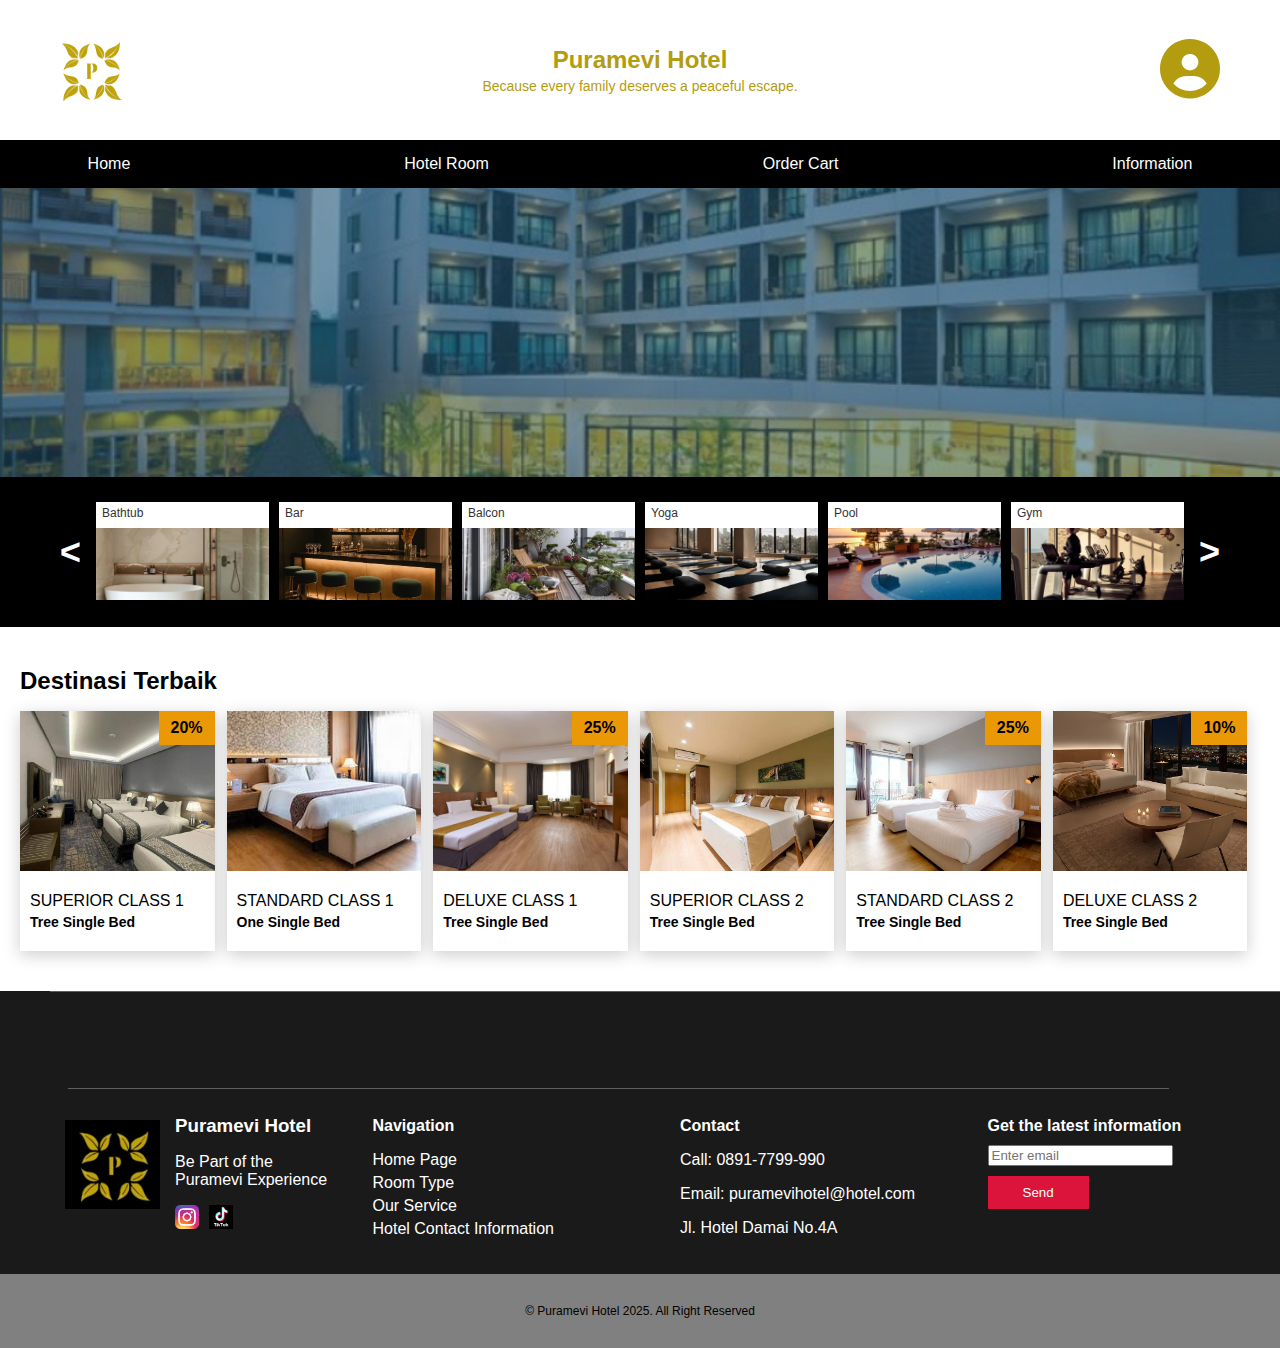
<file: index.html>
<!DOCTYPE html>
<html lang="id">
<head>
  <meta charset="UTF-8">
  <meta name="viewport" content="width=device-width, initial-scale=1">
  <title>Contoh Header</title>
  <link rel="stylesheet" href="style.css">
  <link rel="stylesheet" href="https://cdnjs.cloudflare.com/ajax/libs/font-awesome/6.5.0/css/all.min.css">
  <style>
    /* === Footer Umum === */
    footer {
            background-color: #1a1a1a;
            color: white;
           
        }

        .footer-content {
          display: flex;
          flex-wrap: wrap;
          position: relative;
          margin-left: 50px;
          padding-top: 90px; /* Ruang di atas konten */
          margin-top: 20px; /* Ruang dari elemen sebelumnya */
      }

/* Garis horizontal penuh di atas footer content */
.footer-content::before {
    content: "";
    position: absolute;
    top: 0;
    left: 0;
    right: 0;
    height: 1px;
    background: linear-gradient(90deg, transparent, white, transparent);
    background: rgba(255, 255, 255, 0.3); /* Alternatif lebih sederhana */
}

.footer-content > div {
    flex: 1;
    min-width: 200px;
    padding: 15px;
    position: relative;
}

/* Garis horizontal penuh di bawah footer content */
.footer-content::after {
    content: "";
    position: absolute;
    bottom: 180px; /* Sesuaikan dengan margin yang diinginkan */
    left: 1.5%;
    right: 9%;
    height: 1px;
    background: rgba(255, 255, 255, 0.3);
}


        .footer-content h3, .footer-content h4 {
            margin-bottom: 10px;
        }

        .footer-content ul {
            list-style: none;
            padding-left: 0;
        }

        .footer-content ul li {
            margin-bottom: 5px;
        }

        .brand-logo-container {
        display: flex;
        align-items: center;
        gap: 15px;
        }

          .hotel-logo {
              width: 95px; /* Adjust as needed */
              height: auto;
          }

          .socials {
              display: flex;
              gap: 10px;
              margin-top: 10px;
          }

          .socials img {
              width: 24px; /* Standard icon size */
              height: 24px;
              transition: transform 0.3s ease;
          }

          .socials img:hover {
              transform: scale(1.1); /* Small hover effect */
          }

        .newsletter button {
            background-color: crimson;
            color: white;
            border: none;
            margin-top: 10px;
            padding: 9px 35px;
            cursor: pointer;
        }

        .copyright {
            background: grey;
            text-align: center;
            margin-top: 5px;
            padding: 30px;
            font-size: 12px;
            color: #000000;
        }

        /* Arrow Styles */
        .arrow-container {
            position: absolute;
            width: 40px;
            height: 58px;
            right: 20px;
            top: 5px;
        }
        
        .circle {
            box-sizing: border-box;
            position: absolute;
            width: 35px;
            height: 35px;
            left: 0;
            top: 14px;
            background: #FFFFFF;
            border: 1px solid #9C9C9C;
            border-radius: 50%;
        }
        
        .i-text {
            position: absolute;
            width: 43px;
            height: 32px;
            right: 0px;
            top: 18px;
            font-family: 'Poppins';
            font-style: normal;
            font-weight: 600;
            font-size: 20px;
            line-height: 36px;
            text-align: center;
            text-transform: capitalize;
            color: #1E1E1E;
        }
        
        .dot {
            position: absolute;
            width: 43px;
            height: 32px;
            right: 0px;
            top: 0;
            font-family: 'Poppins';
            font-style: normal;
            font-weight: 600;
            font-size: 20px;
            line-height: 36px;
            text-align: center;
            text-transform: capitalize;
            color: #1E1E1E;
        }
  </style>
</head>
<body>

<!-- Header Section -->
<header class="site-header">
  <div class="logo">
    <img src="logo.png" alt="Logo" />
  </div>
  <div class="site-text">
    <h1>Puramevi Hotel</h1>
    <p>Because every family deserves a peaceful escape.</p>
  </div>
  <div class="login">
    <a href="login.html" class="login-icon" title="Login">
      <i class="fas fa-user-circle"></i>
    </a>
  </div>
</header>


<nav class="navbar">
  <ul class="nav-menu">
    <li><a href="index.html">Home</a></li>
    <li><a href="KamarHotel.html">Hotel Room</a></li>
    <li><a href="Keranjang.html">Order Cart</a></li>
    <li><a href="Information.html">Information</a></li>
  </ul>
</nav>

<section class="latar-awal">
  <img src="main-1.png" alt="Latar Gambar" />
  <div class="overlay"></div>
</section>

<section class="hero-section">
  <button class="nav-arrow left-arrow" aria-label="Scroll Left">&gt;</button>
  <div class="hero-slider" id="slider">
    <div class="slides-small">
      <div class="hero-slide">
        <img src="bathub.jpg" alt="Slide 1" />
        <div class="img-label">Bathtub</div>
      </div>
      <div class="hero-slide">
        <img src="bar.jpg" alt="Slide 2" />
        <div class="img-label">Bar</div>
      </div>
      <div class="hero-slide">
        <img src="balcon.jpg" alt="Slide 3" />
        <div class="img-label">Balcon</div>
      </div>
      <div class="hero-slide">
        <img src="yoga.jpeg" alt="Slide 4" />
        <div class="img-label">Yoga</div>
      </div>
      <div class="hero-slide">
        <img src="pool.jpg" alt="Slide 5" />
        <div class="img-label">Pool</div>
      </div>
      <div class="hero-slide">
        <img src="gym.jpg" alt="Slide 6" />
        <div class="img-label">Gym</div>
      </div>
    </div>
  </div>
  <button class="nav-arrow right-arrow" aria-label="Scroll Right">&gt;</button>
</section>

<script>
  const leftArrow = document.querySelector('.left-arrow');
  const rightArrow = document.querySelector('.right-arrow');
  const slidesSmall = document.querySelector('.slides-small');

  let index = 0;

  rightArrow.addEventListener('click', () => {
    slidesSmall.scrollBy({ left: 300, behavior: 'smooth' });
  });

  leftArrow.addEventListener('click', () => {
    slidesSmall.scrollBy({ left: -300, behavior: 'smooth' });
  });
</script>

<section class="diskon-hero">
  <h2>Destinasi Terbaik</h2>
  <div class="destination-grid">

    <div class="card">
      <div class="image-wrapper">
        <img src="Superior-1.jpg" alt="Destination 1">
        <div class="label-top">20%</div>
      </div>
      <div class="label-bottom">
        <div class="title">SUPERIOR CLASS 1</div>
        <div class="description">Tree Single Bed</div>
      </div>
    </div>

    <div class="card">
      <div class="image-wrapper">
        <img src="Standard-1.jpg" alt="Destination 2">
      </div>
      <div class="label-bottom">
        <div class="title">STANDARD CLASS 1</div>
        <div class="description">One Single Bed</div>
      </div>
    </div>

    <div class="card">
      <div class="image-wrapper">
        <img src="Deluxe-1.jpeg" alt="Destination 3">
        <div class="label-top">25%</div>
      </div>
      <div class="label-bottom">
        <div class="title">DELUXE CLASS 1</div>
        <div class="description">Tree Single Bed</div>
      </div>
    </div>

    <div class="card">
      <div class="image-wrapper">
        <img src="Superior-2.jpg" alt="Destination 4">
      </div>
      <div class="label-bottom">
        <div class="title">SUPERIOR CLASS 2</div>
        <div class="description">Tree Single Bed</div>
      </div>
    </div>

    <div class="card">
      <div class="image-wrapper">
        <img src="Standard-2.jpg" alt="Destination 5">
        <div class="label-top">25%</div>
      </div>
      <div class="label-bottom">
        <div class="title">STANDARD CLASS 2</div>
        <div class="description">Tree Single Bed</div>
      </div>
    </div>

    <div class="card">
      <div class="image-wrapper">
        <img src="Deluxe-2.jpg" alt="Destination 6">
        <div class="label-top">10%</div>
      </div>
      <div class="label-bottom">
        <div class="title">DELUXE CLASS 2</div>
        <div class="description">Tree Single Bed</div>
      </div>
    </div>

  </div>
</section>

<footer>
        <div class="footer-content">
            <div class="brand">
              <div class="brand-logo-container">
                  <img src="logo3.jpg" alt="Puramevi Hotel Logo" class="hotel-logo">
                  <div>
                      <h3>Puramevi Hotel</h3>
                      <p>Be Part of the Puramevi Experience</p>
                      <div class="socials">
                          <a href="#"><img src="Instagram.png" alt="Instagram"></a>
                          <a href="#"><img src="Tiktok.jpg" alt="Tiktok"></a>
                      </div>
                  </div>
              </div>
          </div>

            <div class="navigation">
                <h4>Navigation</h4>
                <ul>
                    <li>Home Page</li>
                    <li>Room Type</li>
                    <li>Our Service</li>
                    <li>Hotel Contact Information</li>
                </ul>
            </div>

            <div class="contact">
                <h4>Contact</h4>
                <p>Call: 0891-7799-990</p>
                <p>Email: puramevihotel@hotel.com</p>
                <p>Jl. Hotel Damai No.4A</p>
            </div>

            <div class="newsletter">
                <h4>Get the latest information</h4>
                <input type="email" placeholder="Enter email">
                <br>
                <button>Send</button>
            </div>
        </div>
        <div class="copyright">
            &copy; Puramevi Hotel 2025. All Right Reserved
        </div>
    </footer>

</body>
</html>
</file>
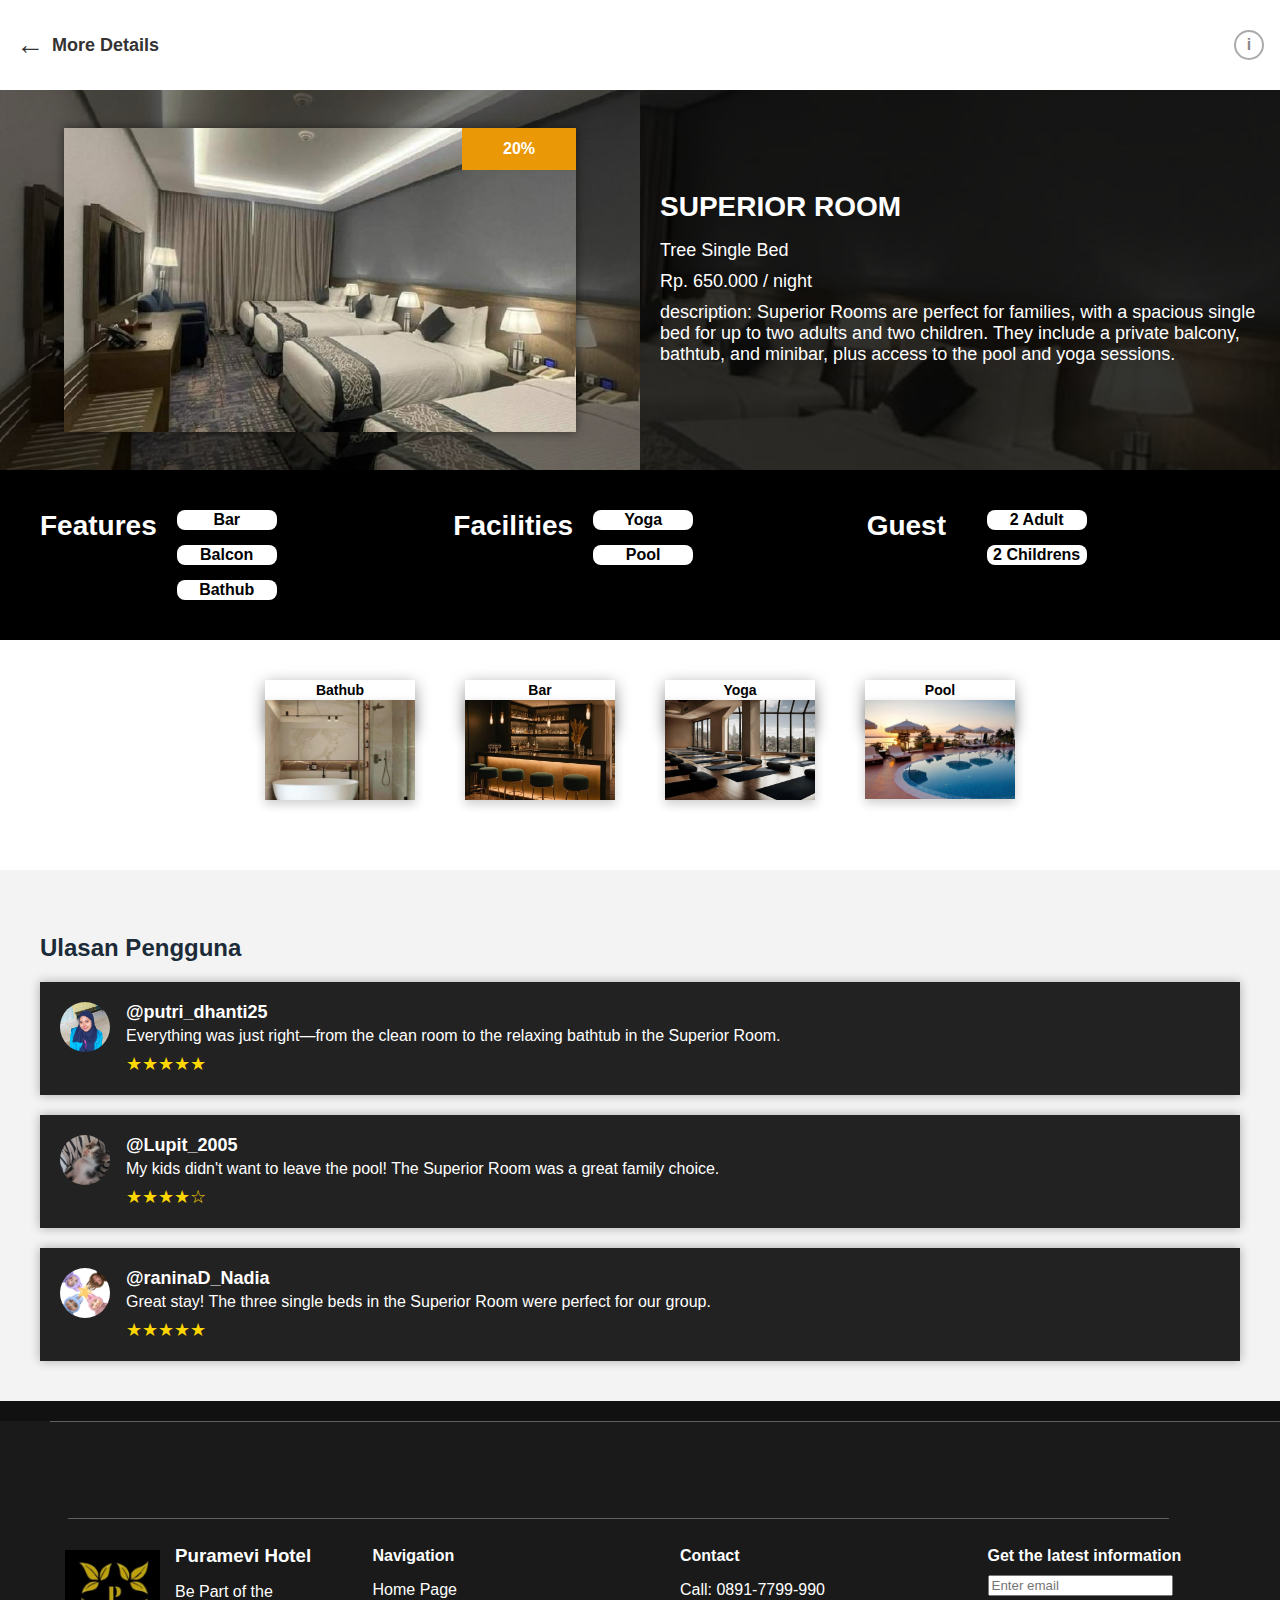
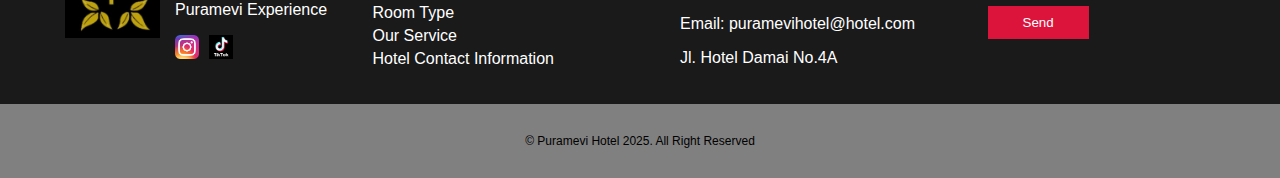
<file: detailkamar.html>
<!DOCTYPE html>
<html lang="id">
<head>
  <meta charset="UTF-8" />
  <meta name="viewport" content="width=device-width, initial-scale=1" />
  <title>Detail Kamar</title>
  <style>
    body { margin: 0; font-family: Arial, sans-serif; background-color: #111; color: white; }
    /* =========== sub header ============ */
    /* Sub-header full width, tinggi 90px, tanpa jarak atas */
    .sub-header {
      height: 90px;
      margin: 0;
      padding: 0 16px;
      box-sizing: border-box;
      background-color: white;
      display: flex;
      align-items: center;
      justify-content: space-between;
      box-shadow: 0 2px 4px rgba(0,0,0,0.1);
      position: relative;
      top: 0;
      left: 0;
      width: 100%;
    }

    .left-group {
      display: flex;
      align-items: center;
    }

    /* Tombol panah kembali */
    .back-button {
      font-size: 28px;       
      font-weight: 900;      
      color: #333;
      text-decoration: none;
      cursor: pointer;
      margin-right: 8px;
      line-height: 1;
      user-select: none;
      background: none;
      border: none;
    }

    /* Judul halaman */
    .page-title {
      font-size: 18px;
      font-weight: bold;
      color: #333;
    }

    /* Tombol info (lingkaran dengan huruf i) */
    .info-button {
      display: flex;
      align-items: center;
      justify-content: center;
      width: 26px;
      height: 26px;
      background-color: #fff;
      border: 2px solid #aaa;
      color: #888;
      font-weight: bold;
      border-radius: 50%;
      text-decoration: none;
      font-size: 16px;
      transition: background-color 0.2s, color 0.2s;
    }

    .info-button:hover {
      background-color: #f9f9f9;
      color: #666;
      border-color: #888;
    }
    /* Latar */
    .latar { width: 100%; height: 380px; position: relative; display: flex; overflow: hidden; }
    .bg-utama { position: absolute; top: 0; left: 0; width: 100%; height: 100%; object-fit: cover; z-index: 0; }
    .kiri, .kanan { width: 50%; position: relative; z-index: 2; box-sizing: border-box; }
    .overlay-kiri { position: absolute; top: 0; left: 0; width: 100%; height: 100%; background-color: rgba(0, 0, 0, 0.5); z-index: 1; }
    .kiri { background-size: cover; background-position: center; display: flex; justify-content: center; align-items: center; }
    .img-wrapper { position: relative; width: 80%; height: 80%; z-index: 2; }
    .gambar-kecil { width: 100%; height: 100%; object-fit: cover; box-shadow: 0 0 10px rgba(0,0,0,0.5); }
    .label-persen { position: absolute; top: 0; right: 0; background-color: #EA9806; color: white; font-weight: bold; padding: 6px 12px; font-size: 16px; width: 90px; height: 30px; display: flex; justify-content: center; align-items: center; user-select: none; }
    .kanan { background-color: rgba(0, 0, 0, 0.8); color: white; display: flex; flex-direction: column; justify-content: center; padding: 20px; }
    .kanan h2 { margin: 0 0 12px 0; font-size: 28px; }
    .kanan p { margin: 5px 0; font-size: 18px; }
    section.fasilitas { height: auto; display: flex; padding: 40px; box-sizing: border-box; gap: 40px; background-color: black; color: white; }
    .fasilitas .content-box { flex: 1; display: flex; flex-direction: column; gap: 20px; }
    .fasilitas .row { display: flex; gap: 20px; }
    .fasilitas .main-text { min-width: 100px; font-size: 28px; font-weight: bold; white-space: nowrap; }
    .fasilitas .small-columns { display: flex; flex-direction: column; gap: 15px; }
    .fasilitas .small-box { width: 100px; height: 20px; background-color: white; border-radius: 8px; color: black; display: flex; justify-content: center; align-items: center; font-size: 16px; font-weight: 600; box-shadow: 0 0 5px rgba(0,0,0,0.2); }
    section.gambar-fasilitas { display: flex; flex-wrap: wrap; height: 150px; gap: 50px; padding: 40px; background-color: white; justify-content: center; box-shadow: 0 4px 16px rgba(0, 0, 0, 0.4); }
    .gambar-fasilitas .gambar-item { width: 150px; height: 50px; display: flex; flex-direction: column; align-items: center; box-shadow: 0 4px 16px rgba(0, 0, 0, 0.4); }
    .gambar-fasilitas .label { width: 150px; height: 20px; background-color: white; color: black; text-align: center; font-size: 14px; font-weight: bold; line-height: 20px; }
    .gambar-fasilitas img { width: 150px; height: 100px; object-fit: cover; box-shadow: 0 4px 10px rgba(0,0,0,0.2); }

    section.ulasan {
      position: relative;
      background-color: white;
      padding: 40px;
      color: #1C2B38;
      overflow: hidden;
    }

    section.ulasan::before {
      content: "";
      position: absolute;
      inset: 0;
      background-color: rgba(161, 161, 161, 0.13);
      z-index: 0;
    }

    section.ulasan > * {
      position: relative;
      z-index: 1;
    }

    .ulasan h3 {
      font-size: 24px;
      margin-bottom: 20px;
    }
    .review-box {
      display: flex;
      flex-direction: column;
      gap: 20px;
    }
    .review {
      display: flex;
      gap: 16px;
      background-color: #222;
      padding: 20px;
      box-shadow: 0 0 10px rgba(0,0,0,0.3);
    }
    .review img {
      width: 50px;
      height: 50px;
      border-radius: 50%;
      object-fit: cover;
    }
    .review-content {
      flex: 1;
    }
    .review-name {
      font-weight: bold;
      font-size: 18px;
      color: white;
    }
    .review-comment {
      margin-top: 4px;
      font-size: 16px;
      color: white;
    }
    .review-stars {
      color: gold;
      font-size: 18px;
      margin-top: 8px;
    }

    @media (max-width: 768px) {
      .latar { flex-direction: column; height: auto; }
      .kiri, .kanan { width: 100%; }
      section.fasilitas { flex-direction: column; padding: 20px; }
      .fasilitas .row { flex-direction: column; }
      .fasilitas .small-columns { flex-direction: row; flex-wrap: wrap; gap: 10px; }
      .fasilitas .small-box { width: calc(33.33% - 10px); }
      .gambar-fasilitas .gambar-item { width: calc(50% - 10px); }
    }
    @media (max-width: 480px) {
      .gambar-fasilitas .gambar-item { width: 100%; }
    }

    /* ========== footer ========== */
    footer {
            background-color: #1a1a1a;
            color: white;
           
        }

        .footer-content {
          display: flex;
          flex-wrap: wrap;
          position: relative;
          margin-left: 50px;
          padding-top: 90px; /* Ruang di atas konten */
          margin-top: 20px; /* Ruang dari elemen sebelumnya */
      }

/* Garis horizontal penuh di atas footer content */
.footer-content::before {
    content: "";
    position: absolute;
    top: 0;
    left: 0;
    right: 0;
    height: 1px;
    background: linear-gradient(90deg, transparent, white, transparent);
    background: rgba(255, 255, 255, 0.3); /* Alternatif lebih sederhana */
}

.footer-content > div {
    flex: 1;
    min-width: 200px;
    padding: 15px;
    position: relative;
}

/* Garis horizontal penuh di bawah footer content */
.footer-content::after {
    content: "";
    position: absolute;
    bottom: 180px; /* Sesuaikan dengan margin yang diinginkan */
    left: 1.5%;
    right: 9%;
    height: 1px;
    background: rgba(255, 255, 255, 0.3);
}


        .footer-content h3, .footer-content h4 {
            margin-bottom: 10px;
        }

        .footer-content ul {
            list-style: none;
            padding-left: 0;
        }

        .footer-content ul li {
            margin-bottom: 5px;
        }

        .brand-logo-container {
        display: flex;
        align-items: center;
        gap: 15px;
        }

          .hotel-logo {
              width: 95px; /* Adjust as needed */
              height: auto;
          }

          .socials {
              display: flex;
              gap: 10px;
              margin-top: 10px;
          }

          .socials img {
              width: 24px; /* Standard icon size */
              height: 24px;
              transition: transform 0.3s ease;
          }

          .socials img:hover {
              transform: scale(1.1); /* Small hover effect */
          }

        .newsletter button {
            background-color: crimson;
            color: white;
            border: none;
            margin-top: 10px;
            padding: 9px 35px;
            cursor: pointer;
        }

        .copyright {
            background: grey;
            text-align: center;
            margin-top: 5px;
            padding: 30px;
            font-size: 12px;
            color: #000000;
        }

        /* Arrow Styles */
        .arrow-container {
            position: absolute;
            width: 40px;
            height: 58px;
            right: 20px;
            top: 5px;
        }
        
        .circle {
            box-sizing: border-box;
            position: absolute;
            width: 35px;
            height: 35px;
            left: 0;
            top: 14px;
            background: #FFFFFF;
            border: 1px solid #9C9C9C;
            border-radius: 50%;
        }
        
        .i-text {
            position: absolute;
            width: 43px;
            height: 32px;
            right: 0px;
            top: 18px;
            font-family: 'Poppins';
            font-style: normal;
            font-weight: 600;
            font-size: 20px;
            line-height: 36px;
            text-align: center;
            text-transform: capitalize;
            color: #1E1E1E;
        }
        
        .dot {
            position: absolute;
            width: 43px;
            height: 32px;
            right: 0px;
            top: 0;
            font-family: 'Poppins';
            font-style: normal;
            font-weight: 600;
            font-size: 20px;
            line-height: 36px;
            text-align: center;
            text-transform: capitalize;
            color: #1E1E1E;
        }
  </style>
</head>
<body>

  <section class="sub-header">
    <div class="left-group">
      <a href="index.html" class="back-button" aria-label="Kembali">&#8592;</a>
      <span class="page-title">More Details</span>
    </div>
    <a href="information.html" class="info-button" title="Information" aria-label="Informasi">i</a>
  </section>

  <section class="latar">
    <img id="bg-utama" class="bg-utama" />
    <div class="kiri" style="background-image: url('');" id="kiri-bg">
      <div class="overlay-kiri"></div>
      <div class="img-wrapper">
        <img id="foto-kamar" class="gambar-kecil">
        <div class="label-persen" id="label-persen">25%</div>
      </div>
    </div>
    <div class="kanan">
      <h2 id="judul-kamar">Judul Kamar</h2>
      <p id="tipe-kasur">Tipe Kasur</p>
      <p id="harga">Harga</p>
      <p id="deskripsi">Deskripsi kamar...</p>
    </div>
  </section>

  <section class="fasilitas" id="fasilitas-section"></section>

  <section class="gambar-fasilitas" id="gambar-fasilitas"></section>

  <section class="ulasan" id="ulasan">
    <h3>Ulasan Pengguna</h3>
    <div class="review-box" id="review-box"></div>
  </section>

  <script>
    const dataKamar = {
      superior: {
        judul: "SUPERIOR ROOM",
        kasur: "Tree Single Bed",
        harga: "Rp. 650.000 / night",
        deskripsi: "description: Superior Rooms are perfect for families, with a spacious single bed for up to two adults and two children. They include a private balcony, bathtub, and minibar, plus access to the pool and yoga sessions. ",
        diskon: "20%",
        gambar: "Superior-1.jpg",
        fasilitas: {
          Features: ["Bar", "Balcon", "Bathub"],
          Facilities: ["Yoga", "Pool"],
          Guest: ["2 Adult", "2 Childrens"]
        },
        gambarFasilitas: [
          { label: "Bathub", src: "bathub.jpg" },
          { label: "Bar", src: "bar.jpg" },
          { label: "Yoga", src: "yoga.jpeg" },
          { label: "Pool", src: "pool.jpg" }
        ]
      },
      standard: {
        judul: "STANDARD ROOM",
        kasur: "One single Bed",
        harga: "Rp. 550.000 / night",
        deskripsi: "description: Standard Rooms are ideal for small families, with a single bed for two adults and one child. Each room features a private balcony, bathtub, and access to the pool and yoga classes.",
        diskon: "15%",
        gambar: "Standard-1.jpg",
        fasilitas: {
          Features: ["Balcon", "Bathub"],
          Facilities: ["Yoga ", "Pool"],
          Guest: ["2 Adult", "1 Childrens"]
        },
        gambarFasilitas: [
          { label: "Bathub", src: "bathub.jpg" },
          { label: "Bar", src: "bar.jpg" },
          { label: "Yoga", src: "yoga.jpeg" },
          { label: "Pool", src: "pool.jpg" }
        ]
      },
      deluxe: {
        judul: "DELUXE ROOM",
        kasur: "Tree Single Bed",
        harga: "Rp. 1.500.000 / night → Rp. 563.000 / night",
        deskripsi: "description: Deluxe Rooms feature three single beds, perfect for three adults and two children. They include a minibar, private balcony, bathtub, and access to the pool, gym, and yoga sessions.",
        diskon: "30%",
        gambar: "Deluxe-1.jpeg",
        fasilitas: {
          Features: ["Bar", "Balcon", "Bathub"],
          Facilities: ["Yoga", "Pool", "GYM"],
          Guest: ["3 Adult", "2 Childrens"]
        },
        gambarFasilitas: [
          { label: "Bar", src: "bar.jpg" },
          { label: "Balcon", src: "balcon.jpg" },
          { label: "Bathub", src: "bathub.jpg" },
          { label: "Yoga", src: "yoga.jpeg" },
          { label: "Pool", src: "pool.jpg" },
          { label: "GYM", src: "gym.jpg" }
        ]
      },
      superior2: {
        judul: "SUPERIOR ROOM",
        kasur: "Tree Single Bed",
        harga: "Rp. 650.000 / night → Rp. 520.000 / night",
        deskripsi: "description: Superior Rooms with three single beds suit two adults and two children, featuring a minibar, private balcony, and bathtub for a relaxing stay. Guests also enjoy access to the pool and yoga classes.",
        diskon: "20%",
        gambar: "Superior-2.jpg",
        fasilitas: {
          Features: ["Bar", "Balcon", "Bathub"],
          Facilities: ["Yoga", "Pool"],
          Guest: ["2 Adult", "2 Childrens"]
        },
        gambarFasilitas: [
          { label: "Bar", src: "bar.jpg" },
          { label: "Balcon", src: "balcon.jpg" },
          { label: "Bathub", src: "bathub.jpg" },
          { label: "Yoga", src: "yoga.jpeg" },
          { label: "Pool", src: "pool.jpg" }
        ]
      },
      standard2: {
        judul: "STANDARD ROOM",
        kasur: "Tree single Bed",
        harga: "Rp. 550.000 / night → Rp. 495.000 / night",
        deskripsi: "description: Standard Rooms with three single beds suit two adults and one child, featuring a private balcony and bathtub for added comfort. Guests also have access to the pool and yoga classes.",
        diskon: "15%",
        gambar: "Standard-2.jpg",
        fasilitas: {
          Features: ["Balcon", "Bathub"],
          Facilities: ["Yoga ", "Pool"],
          Guest: ["2 Adult", "1 Childrens"]
        },
        gambarFasilitas: [
          { label: "Balcon", src: "balcon.jpg" },
          { label: "Bathub", src: "bathub.jpg" },
          { label: "Yoga", src: "yoga.jpeg" },
          { label: "Pool", src: "pool.jpg" }
        ]
      },
      deluxe2: {
        judul: "DELUXE ROOM",
        kasur: "Tree Single Bed",
        harga: "Rp. 750.000 / night → Rp. 563.000 / night",
        deskripsi: "description: Deluxe Rooms with three single beds host three adults and two children, with a minibar, balcony, and bathtub for comfort. Guests also enjoy pool, gym, and yoga access.",
        diskon: "30%",
        gambar: "Deluxe-2.jpg",
        fasilitas: {
          Features: ["Bar", "Balcon", "Bathub"],
          Facilities: ["Yoga", "Pool", "GYM"],
          Guest: ["3 Adult", "2 Childrens"]
        },
        gambarFasilitas: [
          { label: "Bar", src: "bar.jpg" },
          { label: "Balcon", src: "balcon.jpg" },
          { label: "Bathub", src: "bathub.jpg" },
          { label: "Yoga", src: "yoga.jpeg" },
          { label: "Pool", src: "pool.jpg" },
          { label: "GYM", src: "gym.jpg" }
        ]
      }
    };

    const params = new URLSearchParams(window.location.search);
    const kamarKey = params.get("kamar") || "superior";
    const kamar = dataKamar[kamarKey.toLowerCase()] || dataKamar.superior;

    document.getElementById("judul-kamar").textContent = kamar.judul;
    document.getElementById("tipe-kasur").textContent = kamar.kasur;
    document.getElementById("harga").textContent = kamar.harga;
    document.getElementById("deskripsi").textContent = kamar.deskripsi;
    document.getElementById("label-persen").textContent = kamar.diskon;
    document.getElementById("foto-kamar").src = kamar.gambar;
    document.getElementById("foto-kamar").alt = kamar.judul;
    document.getElementById("bg-utama").src = kamar.gambar;
    document.getElementById("kiri-bg").style.backgroundImage = `url('${kamar.gambar}')`;

    const fasilitasSection = document.getElementById("fasilitas-section");
    fasilitasSection.innerHTML = "";
    for (let kategori in kamar.fasilitas) {
      const items = kamar.fasilitas[kategori].map(item => `<div class="small-box">${item}</div>`).join("");
      fasilitasSection.innerHTML += `
        <div class="content-box">
          <div class="row">
            <div class="main-text">${kategori}</div>
            <div class="small-columns">${items}</div>
          </div>
        </div>`;
    }

    const gambarFasilitas = document.getElementById("gambar-fasilitas");
    gambarFasilitas.innerHTML = kamar.gambarFasilitas.map(g => `
      <div class="gambar-item">
        <div class="label">${g.label}</div>
        <img src="${g.src}" alt="${g.label}">
      </div>`).join("");

    const ulasan = (function() {
  const data = {
    superior: [
      {
        avatar: "putri.png",
        nama: "@putri_dhanti25",
        komentar: "Everything was just right—from the clean room to the relaxing bathtub in the Superior Room.",
        bintang: 5
      },
      {
        avatar: "komen4.jpg",
        nama: "@Lupit_2005",
        komentar: "My kids didn't want to leave the pool! The Superior Room was a great family choice.",
        bintang: 4
      },
      {
        avatar: "komen5.jpg",
        nama: "@raninaD_Nadia",
        komentar: "Great stay! The three single beds in the Superior Room were perfect for our group.",
        bintang: 5
      }
    ],
    standard: [
      {
        avatar: "komen4.jpg",
        nama: "@Zani_ein",
        komentar: "Such a great atmosphere and well-maintained rooms. The Standard Room fit our family perfectly.",
        bintang: 5
      },
      {
        avatar: "komen7.jpg",
        nama: "@Agz_2025",
        komentar: "I loved the peaceful yoga sessions and relaxing bathtub in the Standard Room. Great value!",
        bintang: 4.7
      },
      {
        avatar: "komen6.jpg",
        nama: "@joseph",
        komentar: "The Deluxe Room was perfect for our family! Spacious, clean, and the gym access was a big plus.",
        bintang: 5
      }
    ],
    deluxe: [
      {
        avatar: "putri.png",
        nama: "@annaa_2005",
        komentar: "Loved the elegant touches in the Deluxe Room—especially the bathtub after long days.",
        bintang: 4.6
      },
      {
        avatar: "komen8.jpg",
        nama: "@anggitaseptinad",
        komentar: "We stayed in the Deluxe Room and felt truly pampered. Loved the gym and pool access!",
        bintang: 5
      }
    ],
    superior2: [
      {
        avatar: "komen7.jpg",
        nama: "@dhantizaran",
        komentar: "Superior Room with 3 beds was ideal for our kids. The balcony view made mornings special.",
        bintang: 4
      },
      {
        avatar: "putri.png",
        nama: "@Meyzanie",
        komentar: "Fantastic service and clean facilities. Our Superior Room was comfortable and quiet.",
        bintang: 5
      }
    ],
    standard2: [
      {
        avatar: "komen5.jpg",
        nama: "@Dewi_Wisata",
        komentar: "Our kids loved the pool, and we enjoyed the daily yoga. The Superior Room was just right.",
        bintang: 4
      },
      {
        avatar: "komen3.jpg",
        nama: "@Rian_Explorer",
        komentar: "Such a cozy stay in the Standard Room. The bathtub and balcony made it feel luxurious!",
        bintang: 3
      }
    ],
    deluxe2: [
      {
        avatar: "putri.png",
        nama: "@Sari_Luxury",
        komentar: "Staff was helpful, and our Standard Room had everything we needed. Highly recommended!",
        bintang: 5
      },
      {
        avatar: "komen8.jpg",
        nama: "@Fajar_Premium",
        komentar: "The yoga facility was such a nice surprise. Our stay in the Standard Room was peaceful and relaxing.",
        bintang: 5
      }
    ]
  };
  return data[kamarKey.toLowerCase()] || data.superior;
})();


    const reviewBox = document.getElementById("review-box");
    reviewBox.innerHTML = ulasan.map(u => `
      <div class="review">
        <img src="${u.avatar}" alt="${u.nama}">
        <div class="review-content">
          <div class="review-name">${u.nama}</div>
          <div class="review-comment">${u.komentar}</div>
          <div class="review-stars">${"★".repeat(u.bintang)}${"☆".repeat(5 - u.bintang)}</div>
        </div>
      </div>
    `).join("");
  </script>

<footer>
        <div class="footer-content">
            <div class="brand">
              <div class="brand-logo-container">
                  <img src="logo3.jpg" alt="Puramevi Hotel Logo" class="hotel-logo">
                  <div>
                      <h3>Puramevi Hotel</h3>
                      <p>Be Part of the Puramevi Experience</p>
                      <div class="socials">
                          <a href="#"><img src="Instagram.png" alt="Instagram"></a>
                          <a href="#"><img src="Tiktok.jpg" alt="Tiktok"></a>
                      </div>
                  </div>
              </div>
          </div>

            <div class="navigation">
                <h4>Navigation</h4>
                <ul>
                    <li>Home Page</li>
                    <li>Room Type</li>
                    <li>Our Service</li>
                    <li>Hotel Contact Information</li>
                </ul>
            </div>

            <div class="contact">
                <h4>Contact</h4>
                <p>Call: 0891-7799-990</p>
                <p>Email: puramevihotel@hotel.com</p>
                <p>Jl. Hotel Damai No.4A</p>
            </div>

            <div class="newsletter">
                <h4>Get the latest information</h4>
                <input type="email" placeholder="Enter email">
                <br>
                <button>Send</button>
            </div>
        </div>
        <div class="copyright">
            &copy; Puramevi Hotel 2025. All Right Reserved
        </div>
    </footer>

</body>
</html>
</file>
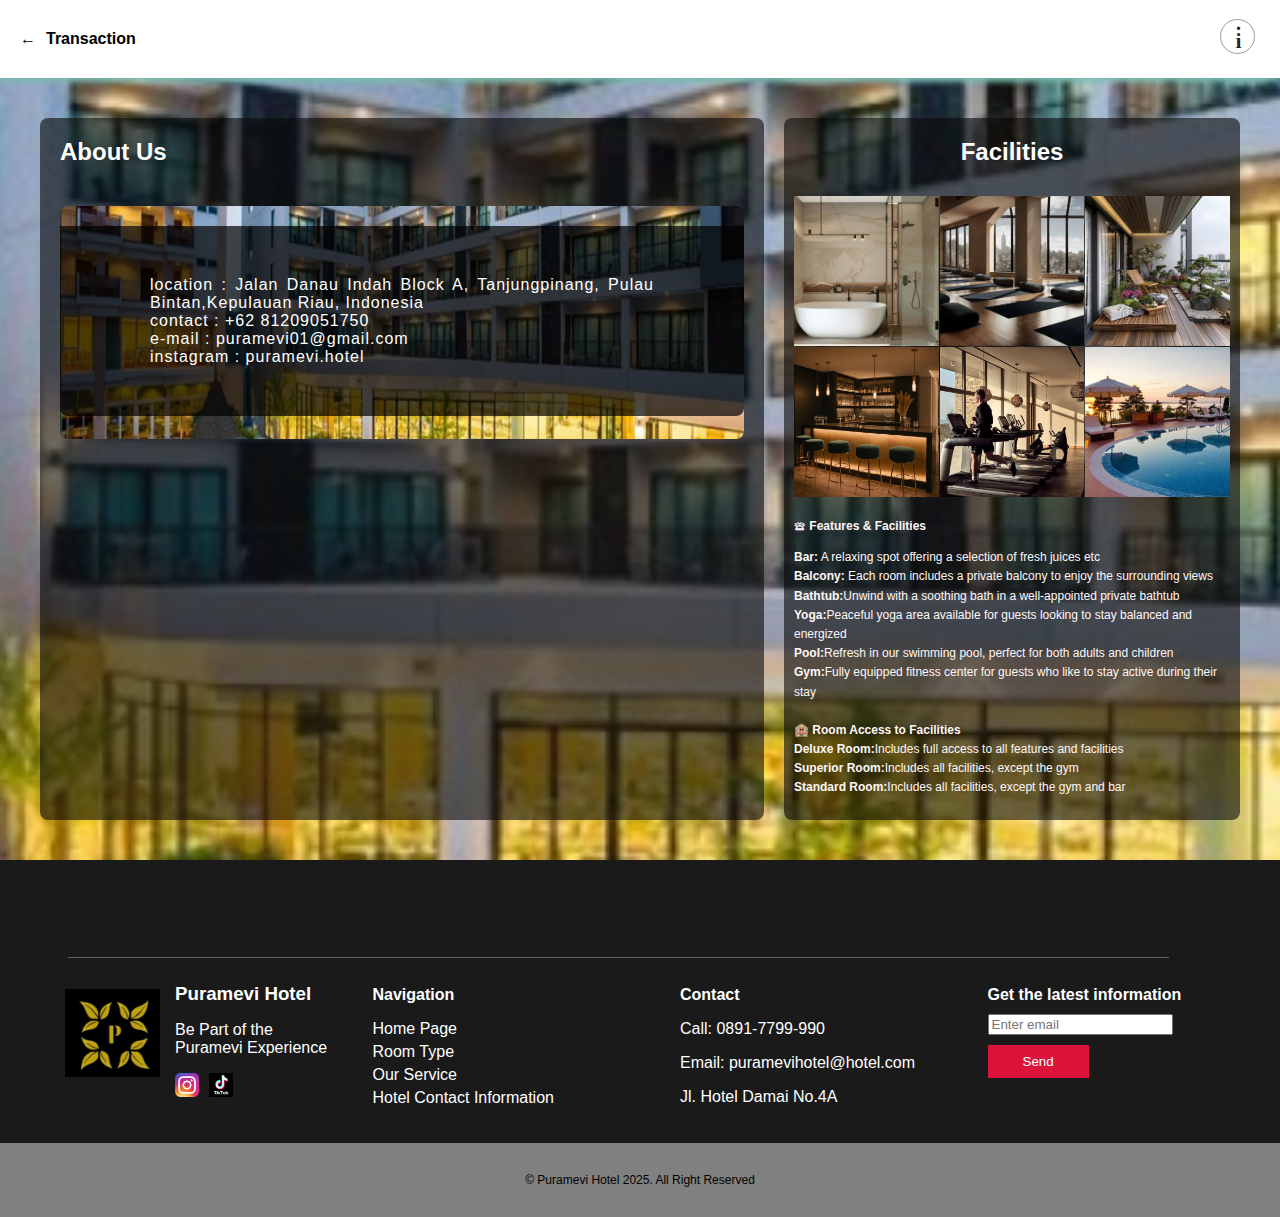
<file: Information.html>
<!DOCTYPE html>
<html lang="en">
<head>
  <meta charset="UTF-8" />
  <meta name="viewport" content="width=device-width, initial-scale=1.0"/>
  <title>Hotel Booking - Information</title>
  <link rel="stylesheet" href="style.css" />
  <style>
  /* Container utama bagian info-section */
.info-section {
  background-image: url('main-1.png'); /* ganti dengan nama file gambar kamu */
  background-size: cover;
  background-position: center;
  background-repeat: no-repeat;
  background-color: #264762;
  display: flex;
  gap: 20px;
  padding: 40px;
}

.top-bar {
            background-color: white;
            padding: 30px 20px;
            color: black;
            font-weight: bold;
            display: flex;
            align-items: center;
            gap: 10px;
            position: relative;
            box-shadow: 0 4px 6px #7BBCB0; /* Drop shadow added */
        }

        .top-bar a {
            color: black;
            text-decoration: none;
        }

/* Kontainer kiri About Us */
.container-left {
  flex: 3;
  background-color: rgba(10, 10, 10, 0.6);
  color: white;
  padding: 20px;
  box-sizing: border-box;
  border-radius: 8px;
  display: flex;
  flex-direction: column;
}

/* Kontainer kanan Facilities */
.container-right {
  flex: 2;
  display: flex;
  background-color: rgba(10, 10, 10, 0.6);
  flex-direction: column;
  border-radius: 8px;
  color: white; /* background putih full container */
  overflow: hidden;
  box-sizing: border-box;
}

/* Header judul Facilities dengan background gelap full lebar container */
.facilities-header {
  
  color: white;
  padding: 20px 20px;
  text-align: center;
}

/* Konten fasilitas (gambar) */
.facilities-content {
  padding: 10px;
  /* background putih sudah di container-right */
  flex-grow: 1;
}

/* Grid gambar fasilitas */
.facility-grid {
  display: grid;
  grid-template-columns: repeat(3, 1fr);
  gap: 1px;
}

/* Styling gambar fasilitas */
.facility-grid img {
  width: 100%;
  height: 150px;         /* tinggi tetap supaya semua sama */
  object-fit: cover;     /* supaya gambar tidak melar dan memenuhi area */
  display: block;
}

/* Judul umum */
.info-title {
  font-size: 24px;
  margin: 0;
}

/* Gambar About Us */
.info-image {
  margin-top: 40px;
  width: 100%;
  height: 120%;
  display: block;
  border-radius: 8px;
}

/* Overlay teks di gambar About Us */
.content-box {
  position: relative;
}

.overlay-text {
  position: absolute;
    bottom: -28.8%;
    left: 0;
    right: 0;
    background: rgba(0, 0, 0, 0.7); /* Lebih gelap untuk keterbacaan */
    color: white;
    padding: 50px 90px;
    box-sizing: border-box;
    border-radius: 0 0 8px 8px; /* Match image border */
    letter-spacing: 1px;
    text-align: justify;
}

.facilities-description {
  margin-top: 20px;
  font-size: 12px;
  color: #fff7f7;
  line-height: 1.6;
}


        footer {
            background-color: #1a1a1a;
            color: white;
           
        }

        .footer-content {
          display: flex;
          flex-wrap: wrap;
          position: relative;
          margin-left: 50px;
          padding-top: 90px; /* Ruang di atas konten */
          margin-top: px; /* Ruang dari elemen sebelumnya */
      }



.footer-content > div {
    flex: 1;
    min-width: 200px;
    padding: 15px;
    position: relative;
}

/* Garis horizontal penuh di bawah footer content */
.footer-content::after {
    content: "";
    position: absolute;
    bottom: 180px; /* Sesuaikan dengan margin yang diinginkan */
    left: 1.5%;
    right: 9%;
    height: 1px;
    background: rgba(255, 255, 255, 0.3);
}

        .footer-content h3, .footer-content h4 {
            margin-bottom: 10px;
        }

        .footer-content ul {
            list-style: none;
            padding-left: 0;
        }

        .footer-content ul li {
            margin-bottom: 5px;
        }

        .brand-logo-container {
        display: flex;
        align-items: center;
        gap: 15px;
        }

          .hotel-logo {
              width: 95px; /* Adjust as needed */
              height: auto;
          }

          .socials {
              display: flex;
              gap: 10px;
              margin-top: 10px;
          }

          .socials img {
              width: 24px; /* Standard icon size */
              height: 24px;
              transition: transform 0.3s ease;
          }

          .socials img:hover {
              transform: scale(1.1); /* Small hover effect */
          }

        .newsletter button {
            background-color: crimson;
            color: white;
            border: none;
            margin-top: 10px;
            padding: 9px 35px;
            cursor: pointer;
        }

        .copyright {
            background: grey;
            text-align: center;
            margin-top: 5px;
            padding: 30px;
            font-size: 12px;
            color: #000000;
        }

        /* Arrow Styles */
        .arrow-container {
            position: absolute;
            width: 40px;
            height: 58px;
            right: 20px;
            top: 5px;
        }
        
        .circle {
            box-sizing: border-box;
            position: absolute;
            width: 35px;
            height: 35px;
            left: 0;
            top: 14px;
            background: #FFFFFF;
            border: 1px solid #9C9C9C;
            border-radius: 50%;
        }
        
        .i-text {
            position: absolute;
            width: 43px;
            height: 32px;
            right: 0px;
            top: 18px;
            font-family: 'Poppins';
            font-style: normal;
            font-weight: 600;
            font-size: 20px;
            line-height: 36px;
            text-align: center;
            text-transform: capitalize;
            color: #1E1E1E;
        }
        
        .dot {
            position: absolute;
            width: 43px;
            height: 32px;
            right: 0px;
            top: 0;
            font-family: 'Poppins';
            font-style: normal;
            font-weight: 600;
            font-size: 20px;
            line-height: 36px;
            text-align: center;
            text-transform: capitalize;
            color: #1E1E1E;
        }
</style>

</head>
<body>
  <main>

    <div class="top-bar">
        <a href="#">&larr;</a>
        <span>Transaction</span>
        
        <!-- Arrow Container -->
        <div class="arrow-container">
            <div class="circle"></div>
            <div class="i-text">i</div>
            <div class="dot">.</div>
        </div>
    </div>

    <section class="info-section">
      <!-- Kontainer Kiri (About Us) -->
      <div class="container-left">
        <h2 class="info-title">About Us</h2>
        <div class="content-box">
          <img src="main-1.png" alt="About Us" class="info-image" />
          <div class="overlay-text">
               location     : Jalan Danau Indah Block A, Tanjungpinang, Pulau Bintan,Kepulauan Riau,  Indonesia<br>
               contact      : +62 81209051750<br>
               e-mail       : puramevi01@gmail.com<br>
               instagram    : puramevi.hotel
          </div>
        </div>
        </div>
      </div>

      <!-- Kontainer Kanan (Facilities) -->
      <div class="container-right">
  <div class="facilities-header">
    <h2 class="info-title">Facilities</h2>
  </div>
  <div class="facilities-content">
  <div class="facility-grid">
    <img src="bathub.jpg" alt="Facility 1" />
    <img src="yoga.jpeg" alt="Facility 2" />
    <img src="balcon.jpg" alt="Facility 3" />
    <img src="bar.jpg" alt="Facility 4" />
    <img src="gym.jpg" alt="Facility 5" />
    <img src="pool.jpg" alt="Facility 6" />
  </div>
  <div class="facilities-description">
    <p>
            <b>🛎 Features & Facilities</b>
        <li><b>Bar:</b> A relaxing spot offering a selection of  fresh juices etc</li>
        <li><b>Balcony:</b> Each room includes a private balcony to enjoy the surrounding views
        <li><b>Bathtub:</b>Unwind with a soothing bath in a well-appointed private bathtub
        <li><b>Yoga:</b>Peaceful yoga area available for guests looking to stay balanced and energized
        <li><b>Pool:</b>Refresh in our swimming pool, perfect for both adults and children
        <li><b>Gym:</b>Fully equipped fitness center for guests who like to stay active during their stay</li>
        <br>
            <b>🏨 Room Access to Facilities</b>
        <li><b>Deluxe Room:</b>Includes full access to all features and facilities</li>
        <li><b>Superior Room:</b>Includes all facilities, except the gym</li>
        <li><b>Standard Room:</b>Includes all facilities, except the gym and bar</li>
    </p>
  </div>
</div>
</main>
  <footer>
        <div class="footer-content">
            <div class="brand">
              <div class="brand-logo-container">
                  <img src="logo3.jpg" alt="Puramevi Hotel Logo" class="hotel-logo">
                  <div>
                      <h3>Puramevi Hotel</h3>
                      <p>Be Part of the Puramevi Experience</p>
                      <div class="socials">
                          <a href="#"><img src="Instagram.png" alt="Instagram"></a>
                          <a href="#"><img src="Tiktok.jpg" alt="Tiktok"></a>
                      </div>
                  </div>
              </div>
          </div>

            <div class="navigation">
                <h4>Navigation</h4>
                <ul>
                    <li>Home Page</li>
                    <li>Room Type</li>
                    <li>Our Service</li>
                    <li>Hotel Contact Information</li>
                </ul>
            </div>

            <div class="contact">
                <h4>Contact</h4>
                <p>Call: 0891-7799-990</p>
                <p>Email: puramevihotel@hotel.com</p>
                <p>Jl. Hotel Damai No.4A</p>
            </div>

            <div class="newsletter">
                <h4>Get the latest information</h4>
                <input type="email" placeholder="Enter email">
                <br>
                <button>Send</button>
            </div>
        </div>
        <div class="copyright">
            &copy; Puramevi Hotel 2025. All Right Reserved
        </div>
    </footer>
</body>
</html>
</file>
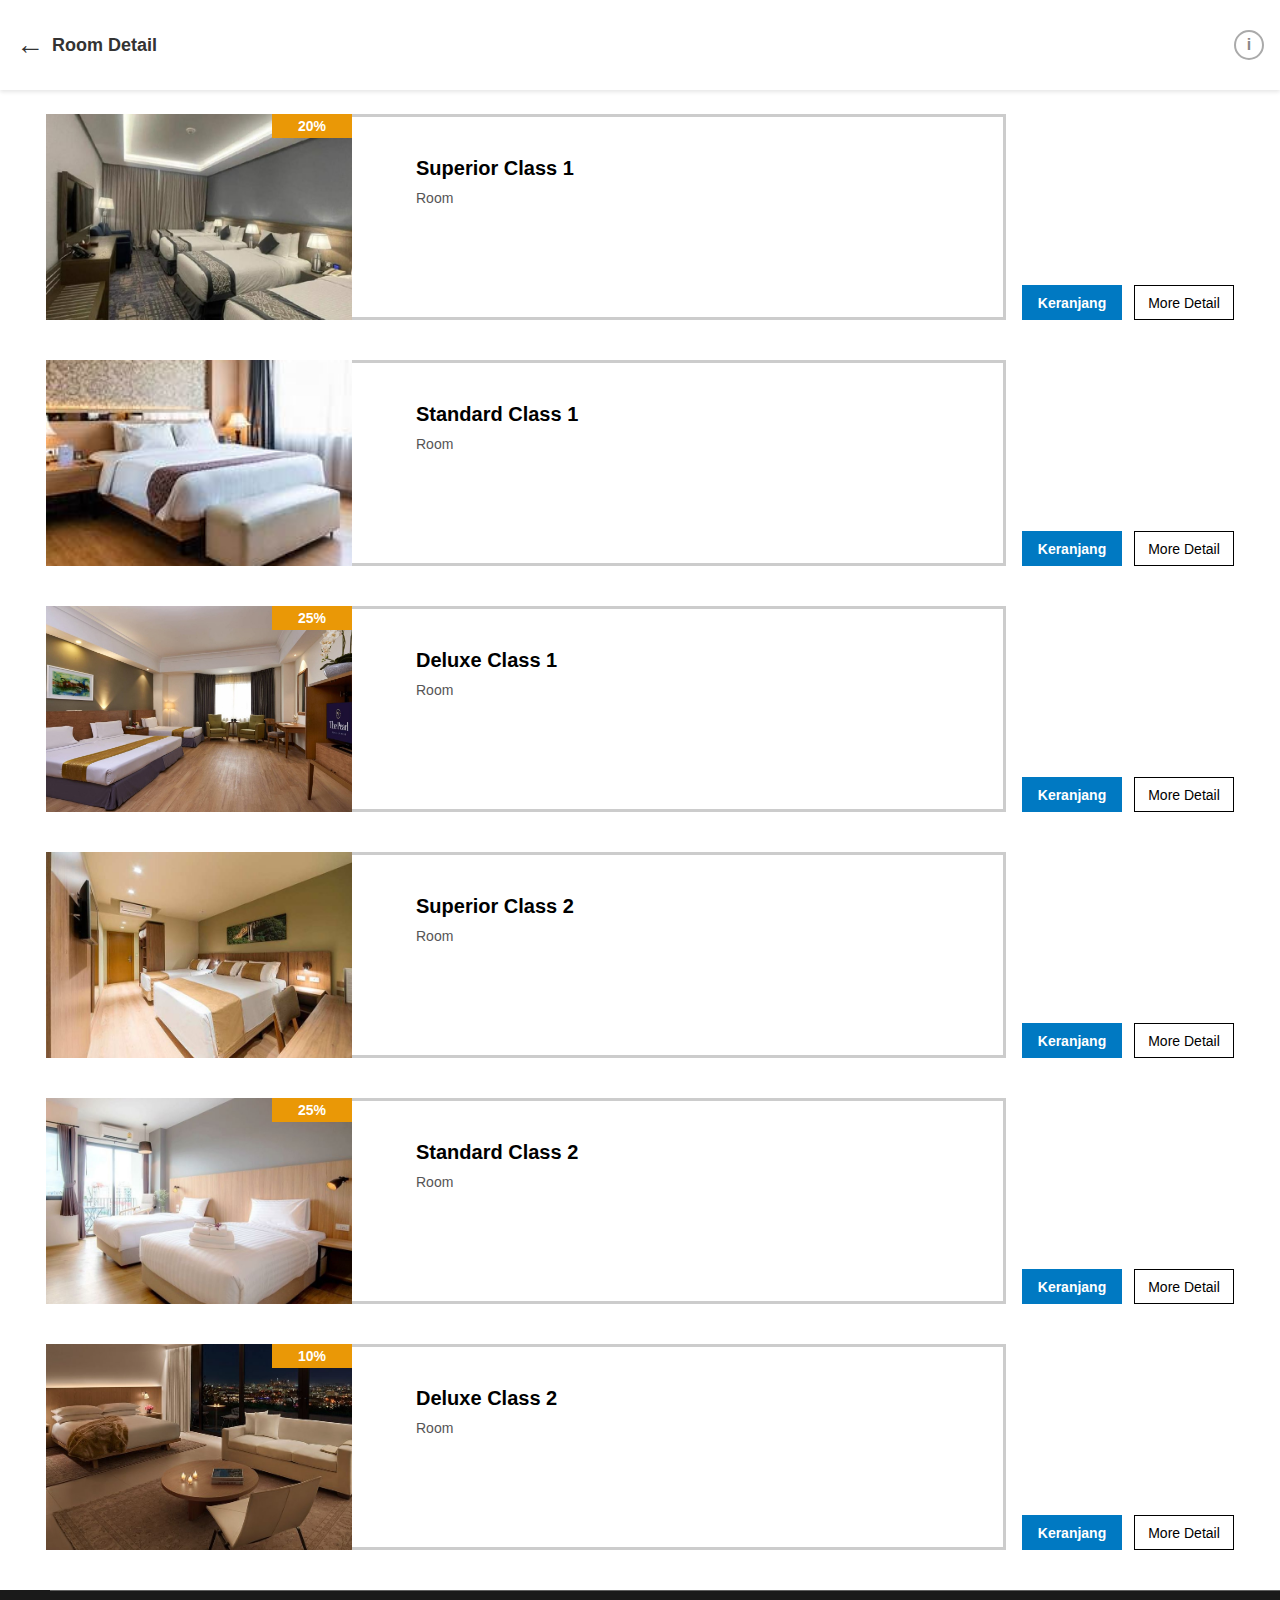
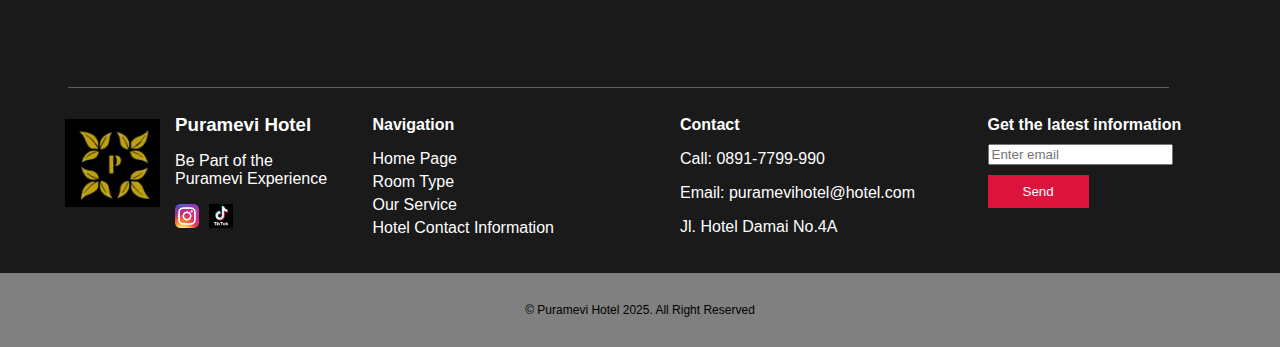
<file: KamarHotel.html>
<!DOCTYPE html>
<html lang="en">
<head>
  <meta charset="UTF-8" />
  <meta name="viewport" content="width=device-width, initial-scale=1" />
  <title>Kamar Hotel</title>
  <style>
    /* Reset margin & padding seluruh halaman */
    html, body {
      margin: 0;
      padding: 0;
      font-family: Arial, sans-serif;
      background: white;
    }

    /* Sub-header full width, tinggi 90px, tanpa jarak atas */
    .sub-header {
      height: 90px;
      margin: 0;
      padding: 0 16px;
      box-sizing: border-box;
      background-color: white;
      display: flex;
      align-items: center;
      justify-content: space-between;
      box-shadow: 0 2px 4px rgba(0,0,0,0.1);
      position: relative;
      top: 0;
      left: 0;
      width: 100%;
    }

    .left-group {
      display: flex;
      align-items: center;
    }

    /* Tombol panah kembali */
    .back-button {
      font-size: 28px;       
      font-weight: 900;      
      color: #333;
      text-decoration: none;
      cursor: pointer;
      margin-right: 8px;
      line-height: 1;
      user-select: none;
      background: none;
      border: none;
    }

    /* Judul halaman */
    .page-title {
      font-size: 18px;
      font-weight: bold;
      color: #333;
    }

    /* Tombol info (lingkaran dengan huruf i) */
    .info-button {
      display: flex;
      align-items: center;
      justify-content: center;
      width: 26px;
      height: 26px;
      background-color: #fff;
      border: 2px solid #aaa;
      color: #888;
      font-weight: bold;
      border-radius: 50%;
      text-decoration: none;
      font-size: 16px;
      transition: background-color 0.2s, color 0.2s;
    }

    .info-button:hover {
      background-color: #f9f9f9;
      color: #666;
      border-color: #888;
    }

    /* Wrapper untuk kontainer kamar, beri margin top agar ada jarak dari sub-header */
    .wrapper {
      display: flex;
      align-items: stretch; /* agar tinggi anak-anak sejajar */
      gap: 16px;
      margin: 24px 16px 40px 16px;
      padding-left: 30px;
      padding-right: 30px;
    }

    .kontainer-kiri {
      background: #fff;
      padding: 0;
      border: 3px solid rgba(0, 0, 0, 0.2);
      display: flex;
      gap: 0;
      width: 1000px;
      overflow: visible;
      position: relative;
    }

    .gambar-kamar {
      width: calc(300px + 6px); /* 300 + 3 kiri + 3 kanan */
      height: calc(200px + 6px); /* 200 + 3 atas + 3 bawah */
      position: relative;
      overflow: hidden;
      flex-shrink: 0;
      margin-left: -3px; /* geser ke kiri */
      margin-top: -3px;  /* geser ke atas */
      margin-bottom: -3px; /* geser ke bawah */
    }

    .gambar-kamar img {
      width: 100%;
      height: 100%;
      object-fit: cover;
      display: block;
    }

    .label-diskon {
      position: absolute;
      right: 0;
      background-color: #EA9806;
      color: white;
      font-weight: bold;
      font-size: 14px;
      text-align: center;
      line-height: 24px;
      width: 80px;
      height: 24px;
      z-index: 1;
    }

    .info-kamar {
      display: flex;
      flex-direction: column;
      justify-content: flex-start; /* Agar teks naik ke atas */
      padding: 20px 24px;
      margin-top: 20px; /* Atur sesuai kebutuhan, misal -10px */
      margin-left: 40px;
    }

    .info-kamar h2 {
      font-size: 20px;
      margin: 0 0 10px 0;
    }

    .info-kamar p {
      color: #555;
      font-size: 14px;
      margin: 0;
    }

    .tombol-kanan {
      display: flex;
      align-items: flex-end; /* agar tombol di bawah */
      justify-content: flex-start; /* tombol mulai dari kiri */
      gap: 12px;
    }

    .btn-order, .btn-detail {
      display: flex;
      align-items: center;
      justify-content: center;
      width: 100px;       /* Lebar sama */
      height: 35px;       /* Tinggi sama */
      font-size: 14px;
      font-weight: bold;
      text-decoration: none;
      cursor: pointer;
      transition: all 0.3s ease;
      border-radius: 0;   /* Tidak ada lengkungan */
      box-sizing: border-box;
    }


    .btn-order {
      background-color: #0079C2;
      color: white;
      border: none;
    }

    .btn-order:hover {
      background-color: #0056b3;
    }

    .btn-detail {
      background-color: white;
      color: black;
      font-weight: normal;
      border: 1.5px solid black;
    }

    .btn-detail:hover {
      background-color: #007bff;
      color: white;
    }

    /* ======= footer ======   */
     footer {
            background-color: #1a1a1a;
            color: white;
           
        }

        .footer-content {
          display: flex;
          flex-wrap: wrap;
          position: relative;
          margin-left: 50px;
          padding-top: 90px; /* Ruang di atas konten */
          margin-top: 20px; /* Ruang dari elemen sebelumnya */
      }

/* Garis horizontal penuh di atas footer content */
.footer-content::before {
    content: "";
    position: absolute;
    top: 0;
    left: 0;
    right: 0;
    height: 1px;
    background: linear-gradient(90deg, transparent, white, transparent);
    background: rgba(255, 255, 255, 0.3); /* Alternatif lebih sederhana */
}

.footer-content > div {
    flex: 1;
    min-width: 200px;
    padding: 15px;
    position: relative;
}

/* Garis horizontal penuh di bawah footer content */
.footer-content::after {
    content: "";
    position: absolute;
    bottom: 180px; /* Sesuaikan dengan margin yang diinginkan */
    left: 1.5%;
    right: 9%;
    height: 1px;
    background: rgba(255, 255, 255, 0.3);
}


        .footer-content h3, .footer-content h4 {
            margin-bottom: 10px;
        }

        .footer-content ul {
            list-style: none;
            padding-left: 0;
        }

        .footer-content ul li {
            margin-bottom: 5px;
        }

        .brand-logo-container {
        display: flex;
        align-items: center;
        gap: 15px;
        }

          .hotel-logo {
              width: 95px; /* Adjust as needed */
              height: auto;
          }

          .socials {
              display: flex;
              gap: 10px;
              margin-top: 10px;
          }

          .socials img {
              width: 24px; /* Standard icon size */
              height: 24px;
              transition: transform 0.3s ease;
          }

          .socials img:hover {
              transform: scale(1.1); /* Small hover effect */
          }

        .newsletter button {
            background-color: crimson;
            color: white;
            border: none;
            margin-top: 10px;
            padding: 9px 35px;
            cursor: pointer;
        }

        .copyright {
            background: grey;
            text-align: center;
            margin-top: 5px;
            padding: 30px;
            font-size: 12px;
            color: #000000;
        }

        /* Arrow Styles */
        .arrow-container {
            position: absolute;
            width: 40px;
            height: 58px;
            right: 20px;
            top: 5px;
        }
        
        .circle {
            box-sizing: border-box;
            position: absolute;
            width: 35px;
            height: 35px;
            left: 0;
            top: 14px;
            background: #FFFFFF;
            border: 1px solid #9C9C9C;
            border-radius: 50%;
        }
        
        .i-text {
            position: absolute;
            width: 43px;
            height: 32px;
            right: 0px;
            top: 18px;
            font-family: 'Poppins';
            font-style: normal;
            font-weight: 600;
            font-size: 20px;
            line-height: 36px;
            text-align: center;
            text-transform: capitalize;
            color: #1E1E1E;
        }
        
        .dot {
            position: absolute;
            width: 43px;
            height: 32px;
            right: 0px;
            top: 0;
            font-family: 'Poppins';
            font-style: normal;
            font-weight: 600;
            font-size: 20px;
            line-height: 36px;
            text-align: center;
            text-transform: capitalize;
            color: #1E1E1E;
        }
  </style>
</head>
<body>

  <section class="sub-header">
    <div class="left-group">
      <a href="index.html" class="back-button" aria-label="Kembali">&#8592;</a>
      <span class="page-title">Room Detail</span>
    </div>
    <a href="information.html" class="info-button" title="Information" aria-label="Informasi">i</a>
  </section>

  <!-- 6 Kontainer Kamar -->
  <div class="wrapper">
    <div class="kontainer-kiri">
      <div class="gambar-kamar">
        <div class="label-diskon">20%</div>
        <img src="Superior-1.jpg" alt="Kamar 1" />
      </div>
      <div class="info-kamar">
        <h2>Superior Class 1</h2>
        <p>Room</p>
      </div>
    </div>
    <div class="tombol-kanan">
      <a href="Keranjang.html" class="btn-order">Keranjang</a>
      <a href="detailkamar.html?kamar=superior" class="btn-detail">More Detail</a>
    </div>
  </div>

  <div class="wrapper">
    <div class="kontainer-kiri">
      <div class="gambar-kamar">
        <img src="Standard-1.jpg" alt="Kamar 2" />
      </div>
      <div class="info-kamar">
        <h2>Standard Class 1</h2>
        <p>Room</p>
      </div>
    </div>
    <div class="tombol-kanan">
      <a href="Keranjang.html" class="btn-order">Keranjang</a>
      <a href="detailkamar.html?kamar=standard" class="btn-detail">More Detail</a>
    </div>
  </div>

  <div class="wrapper">
    <div class="kontainer-kiri">
      <div class="gambar-kamar">
        <div class="label-diskon">25%</div>
        <img src="Deluxe-1.jpeg" alt="Kamar 3" />
      </div>
      <div class="info-kamar">
        <h2>Deluxe Class 1</h2>
        <p>Room</p>
      </div>
    </div>
    <div class="tombol-kanan">
      <a href="Keranjang.html" class="btn-order">Keranjang</a>
      <a href="detailkamar.html?kamar=deluxe" class="btn-detail">More Detail</a>
    </div>
  </div>

  <div class="wrapper">
    <div class="kontainer-kiri">
      <div class="gambar-kamar">
        <img src="Superior-2.jpg" alt="Kamar 4" />
      </div>
      <div class="info-kamar">
        <h2>Superior Class 2</h2>
        <p>Room</p>
      </div>
    </div>
    <div class="tombol-kanan">
      <a href="Keranjang.html" class="btn-order">Keranjang</a>
      <a href="detailkamar.html?kamar=superior2" class="btn-detail">More Detail</a>
    </div>
  </div>

  <div class="wrapper">
    <div class="kontainer-kiri">
      <div class="gambar-kamar">
        <div class="label-diskon">25%</div>
        <img src="Standard-2.jpg" alt="Kamar 5" />
      </div>
      <div class="info-kamar">
        <h2>Standard Class 2</h2>
        <p>Room</p>
      </div>
    </div>
    <div class="tombol-kanan">
      <a href="Keranjang.html" class="btn-order">Keranjang</a>
      <a href="detailkamar.html?kamar=standard2" class="btn-detail">More Detail</a>
    </div>
  </div>

  <div class="wrapper">
    <div class="kontainer-kiri">
      <div class="gambar-kamar">
        <div class="label-diskon">10%</div>
        <img src="Deluxe-2.jpg" alt="Kamar 6" />
      </div>
      <div class="info-kamar">
        <h2>Deluxe Class 2</h2>
        <p>Room</p>
      </div>
    </div>
    <div class="tombol-kanan">
      <a href="Keranjang.html" class="btn-order">Keranjang</a>
      <a href="detailkamar.html?kamar=deluxe2" class="btn-detail">More Detail</a>
    </div>
  </div>

  <footer>
        <div class="footer-content">
            <div class="brand">
              <div class="brand-logo-container">
                  <img src="logo3.jpg" alt="Puramevi Hotel Logo" class="hotel-logo">
                  <div>
                      <h3>Puramevi Hotel</h3>
                      <p>Be Part of the Puramevi Experience</p>
                      <div class="socials">
                          <a href="#"><img src="Instagram.png" alt="Instagram"></a>
                          <a href="#"><img src="Tiktok.jpg" alt="Tiktok"></a>
                      </div>
                  </div>
              </div>
          </div>

            <div class="navigation">
                <h4>Navigation</h4>
                <ul>
                    <li>Home Page</li>
                    <li>Room Type</li>
                    <li>Our Service</li>
                    <li>Hotel Contact Information</li>
                </ul>
            </div>

            <div class="contact">
                <h4>Contact</h4>
                <p>Call: 0891-7799-990</p>
                <p>Email: puramevihotel@hotel.com</p>
                <p>Jl. Hotel Damai No.4A</p>
            </div>

            <div class="newsletter">
                <h4>Get the latest information</h4>
                <input type="email" placeholder="Enter email">
                <br>
                <button>Send</button>
            </div>
        </div>
        <div class="copyright">
            &copy; Puramevi Hotel 2025. All Right Reserved
        </div>
    </footer>

</body>
</html>
</file>
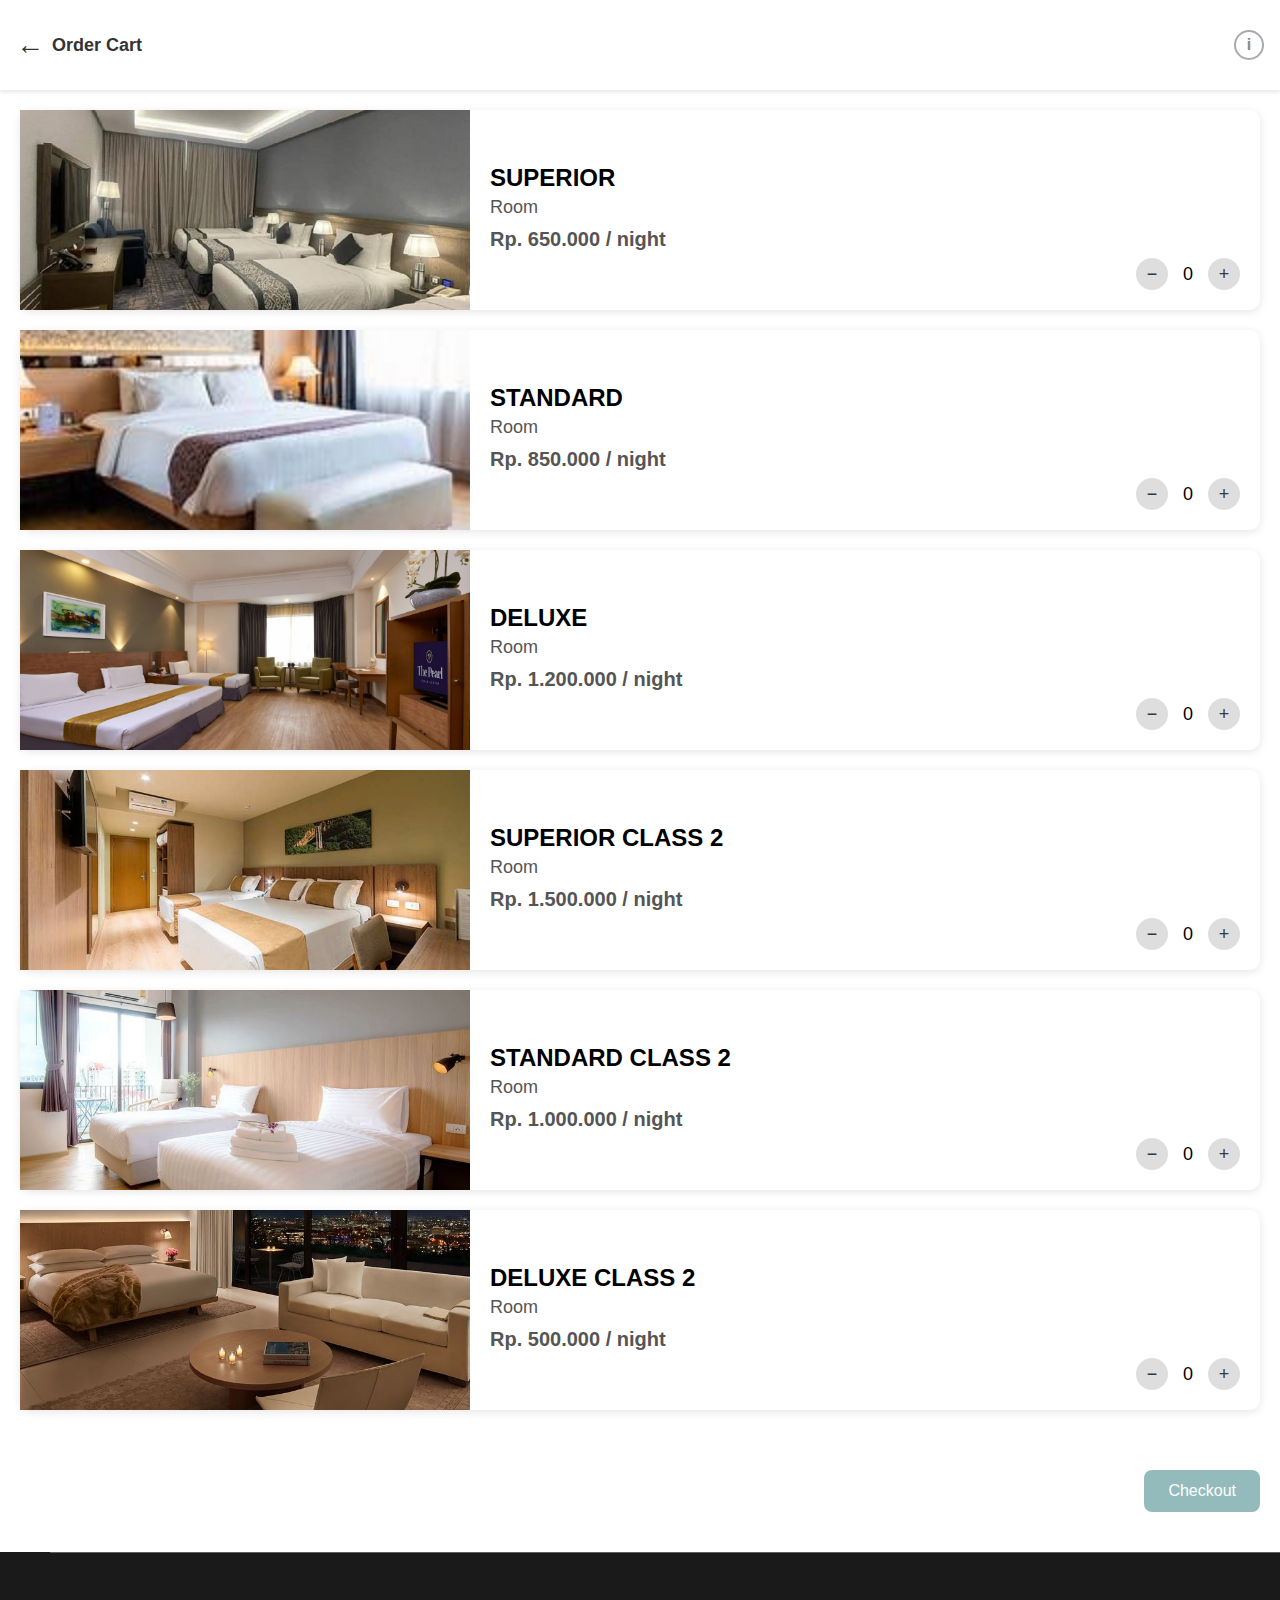
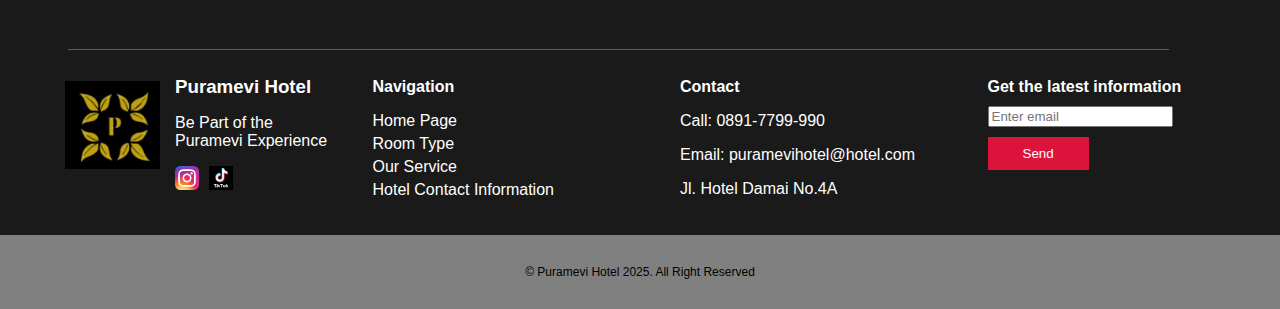
<file: Keranjang.html>
<!DOCTYPE html>
<html lang="id">
<head>
  <meta charset="UTF-8" />
  <meta name="viewport" content="width=device-width, initial-scale=1.0"/>
  <title>Halaman Keranjang</title>
  <style>
    body {
      font-family: Arial, sans-serif;
      margin: 0;
      padding: 0;
      background: white;
    }

    .sub-header {
      height: 90px;
      background-color: white;
      display: flex;
      align-items: center;
      justify-content: space-between;
      padding: 0 16px;
      box-shadow: 0 2px 4px rgba(0,0,0,0.1);
    }

    .left-group {
      display: flex;
      align-items: center;
    }

    .back-button {
      font-size: 28px;
      font-weight: 900;
      color: #333;
      text-decoration: none;
      cursor: pointer;
      margin-right: 8px;
      padding: 0;
      line-height: 1;
      user-select: none;
      background: none;
      border: none;
    }

    .page-title {
      font-size: 18px;
      font-weight: bold;
      color: #333;
    }

    .info-button {
      display: flex;
      align-items: center;
      justify-content: center;
      width: 26px;
      height: 26px;
      background-color: #fff;
      border: 2px solid #aaa;
      color: #888;
      font-weight: bold;
      border-radius: 50%;
      text-decoration: none;
      font-size: 16px;
      transition: background-color 0.2s, color 0.2s;
    }

    .info-button:hover {
      background-color: #f9f9f9;
      color: #666;
      border-color: #888;
    }

    .keranjang-container {
      padding: 20px;
    }

    .keranjang {
      background-color: #fff;
      border-radius: 10px;
      height: 200px;
      display: flex;
      margin-bottom: 20px;
      position: relative;
      box-shadow: 0 2px 8px rgba(0, 0, 0, 0.1);
      transition: border 0.2s;
      cursor: pointer;
    }

    .keranjang.selected {
      border: 2px solid #2c7a7b;
    }

    .konten-kiri {
      display: flex;
    }

    .keranjang img {
      width: 450px;
      height: 200px;
      object-fit: cover;
      margin-right: 20px;
    }

    .info-kamar {
      display: flex;
      flex-direction: column;
      justify-content: center;
    }

    .info-kamar h2 {
      margin: 0;
      font-size: 24px;
      font-weight: bold;
    }

    .info-kamar p {
      margin: 5px 0;
      font-size: 18px;
      color: #555;
    }

    .info-kamar .harga {
      font-size: 20px;
      font-weight: bold;
      color: #555;
    }

    .jumlah-kontrol {
      position: absolute;
      right: 20px;
      bottom: 20px;
      display: flex;
      align-items: center;
      gap: 10px;
    }

    .circle-button {
      width: 32px;
      height: 32px;
      border-radius: 50%;
      background-color: #dedede;
      color: #383838;
      border: none;
      font-size: 18px;
      cursor: pointer;
      display: flex;
      align-items: center;
      justify-content: center;
      transition: background-color 0.2s;
    }

    .circle-button:hover {
      background-color: #225e60;
      color: white;
    }

    .jumlah {
      font-size: 18px;
      width: 20px;
      text-align: center;
    }

    .footer-checkout {
      padding: 20px;
      text-align: right;
    }

    .checkout-btn {
      background-color: #2c7a7b;
      color: #fff;
      border: none;
      padding: 12px 24px;
      font-size: 16px;
      border-radius: 8px;
      cursor: not-allowed;
      opacity: 0.5;
      transition: all 0.3s ease;
    }

    .checkout-btn.active {
      cursor: pointer;
      opacity: 1;
    }

    
    /* ======= footer ======   */
      footer {
            background-color: #1a1a1a;
            color: white;
           
        }

        .footer-content {
          display: flex;
          flex-wrap: wrap;
          position: relative;
          margin-left: 50px;
          padding-top: 90px; /* Ruang di atas konten */
          margin-top: 20px; /* Ruang dari elemen sebelumnya */
      }

/* Garis horizontal penuh di atas footer content */
.footer-content::before {
    content: "";
    position: absolute;
    top: 0;
    left: 0;
    right: 0;
    height: 1px;
    background: linear-gradient(90deg, transparent, white, transparent);
    background: rgba(255, 255, 255, 0.3); /* Alternatif lebih sederhana */
}

.footer-content > div {
    flex: 1;
    min-width: 200px;
    padding: 15px;
    position: relative;
}

/* Garis horizontal penuh di bawah footer content */
.footer-content::after {
    content: "";
    position: absolute;
    bottom: 180px; /* Sesuaikan dengan margin yang diinginkan */
    left: 1.5%;
    right: 9%;
    height: 1px;
    background: rgba(255, 255, 255, 0.3);
}


        .footer-content h3, .footer-content h4 {
            margin-bottom: 10px;
        }

        .footer-content ul {
            list-style: none;
            padding-left: 0;
        }

        .footer-content ul li {
            margin-bottom: 5px;
        }

        .brand-logo-container {
        display: flex;
        align-items: center;
        gap: 15px;
        }

          .hotel-logo {
              width: 95px; /* Adjust as needed */
              height: auto;
          }

          .socials {
              display: flex;
              gap: 10px;
              margin-top: 10px;
          }

          .socials img {
              width: 24px; /* Standard icon size */
              height: 24px;
              transition: transform 0.3s ease;
          }

          .socials img:hover {
              transform: scale(1.1); /* Small hover effect */
          }

        .newsletter button {
            background-color: crimson;
            color: white;
            border: none;
            margin-top: 10px;
            padding: 9px 35px;
            cursor: pointer;
        }

        .copyright {
            background: grey;
            text-align: center;
            margin-top: 5px;
            padding: 30px;
            font-size: 12px;
            color: #000000;
        }

        /* Arrow Styles */
        .arrow-container {
            position: absolute;
            width: 40px;
            height: 58px;
            right: 20px;
            top: 5px;
        }
        
        .circle {
            box-sizing: border-box;
            position: absolute;
            width: 35px;
            height: 35px;
            left: 0;
            top: 14px;
            background: #FFFFFF;
            border: 1px solid #9C9C9C;
            border-radius: 50%;
        }
        
        .i-text {
            position: absolute;
            width: 43px;
            height: 32px;
            right: 0px;
            top: 18px;
            font-family: 'Poppins';
            font-style: normal;
            font-weight: 600;
            font-size: 20px;
            line-height: 36px;
            text-align: center;
            text-transform: capitalize;
            color: #1E1E1E;
        }
        
        .dot {
            position: absolute;
            width: 43px;
            height: 32px;
            right: 0px;
            top: 0;
            font-family: 'Poppins';
            font-style: normal;
            font-weight: 600;
            font-size: 20px;
            line-height: 36px;
            text-align: center;
            text-transform: capitalize;
            color: #1E1E1E;
        }
  </style>
</head>
<body>

  <section class="sub-header">
    <div class="left-group">
      <a href="index.html" class="back-button" aria-label="Kembali">&#8592;</a>
      <span class="page-title">Order Cart</span>
    </div>
    <a href="information.html" class="info-button" title="Information" aria-label="Informasi">i</a>
  </section>

  <div class="keranjang-container" id="keranjangList"></div>

  <div class="footer-checkout">
    <button id="checkoutBtn" class="checkout-btn" onclick="checkout()" disabled>Checkout</button>
  </div>

  <script>
    const dataKamar = [
      { nama: "SUPERIOR", harga: "Rp. 650.000 / night", gambar: "Superior-1.jpg" },
      { nama: "STANDARD", harga: "Rp. 850.000 / night", gambar: "Standard-1.jpg" },
      { nama: "DELUXE", harga: "Rp. 1.200.000 / night", gambar: "Deluxe-1.jpeg" },
      { nama: "SUPERIOR CLASS 2", harga: "Rp. 1.500.000 / night", gambar: "Superior-2.jpg" },
      { nama: "STANDARD CLASS 2", harga: "Rp. 1.000.000 / night", gambar: "Standard-2.jpg" },
      { nama: "DELUXE CLASS 2", harga: "Rp. 500.000 / night", gambar: "Deluxe-2.jpg" }
    ];

    const keranjangList = document.getElementById("keranjangList");
    const selectedIndices = new Set();

    dataKamar.forEach((kamar, index) => {
      const section = document.createElement("section");
      section.classList.add("keranjang");
      section.innerHTML = `
        <div class="konten-kiri">
          <img src="${kamar.gambar}" alt="${kamar.nama}" />
          <div class="info-kamar">
            <h2>${kamar.nama}</h2>
            <p>Room</p>
            <p class="harga">${kamar.harga}</p>
          </div>
        </div>
        <div class="jumlah-kontrol">
          <button class="circle-button" onclick="ubahJumlah(${index}, -1)">−</button>
          <span class="jumlah" id="jumlah-${index}">0</span>
          <button class="circle-button" onclick="ubahJumlah(${index}, 1)">+</button>
        </div>
      `;

      section.addEventListener("click", () => togglePilihan(index, section));
      keranjangList.appendChild(section);
    });

    function ubahJumlah(index, delta) {
      const jumlahEl = document.getElementById(`jumlah-${index}`);
      let jumlah = parseInt(jumlahEl.textContent);
      jumlah = Math.max(0, jumlah + delta);
      jumlahEl.textContent = jumlah;
    }

    function togglePilihan(index, element) {
      if (selectedIndices.has(index)) {
        selectedIndices.delete(index);
        element.classList.remove("selected");
      } else {
        selectedIndices.add(index);
        element.classList.add("selected");
      }
      updateTombolCheckout();
    }

    function updateTombolCheckout() {
      const btn = document.getElementById("checkoutBtn");
      btn.disabled = selectedIndices.size === 0;
      btn.classList.toggle("active", selectedIndices.size > 0);
    }

    function checkout() {
      if (selectedIndices.size === 0) return;
      const kamarDipilih = [...selectedIndices].map(i => dataKamar[i].nama);
      const param = encodeURIComponent(JSON.stringify(kamarDipilih));
      window.location.href = `payment.html?kamar=${param}`;
    }
  </script>

<footer>
        <div class="footer-content">
            <div class="brand">
              <div class="brand-logo-container">
                  <img src="logo3.jpg" alt="Puramevi Hotel Logo" class="hotel-logo">
                  <div>
                      <h3>Puramevi Hotel</h3>
                      <p>Be Part of the Puramevi Experience</p>
                      <div class="socials">
                          <a href="#"><img src="Instagram.png" alt="Instagram"></a>
                          <a href="#"><img src="Tiktok.jpg" alt="Tiktok"></a>
                      </div>
                  </div>
              </div>
          </div>

            <div class="navigation">
                <h4>Navigation</h4>
                <ul>
                    <li>Home Page</li>
                    <li>Room Type</li>
                    <li>Our Service</li>
                    <li>Hotel Contact Information</li>
                </ul>
            </div>

            <div class="contact">
                <h4>Contact</h4>
                <p>Call: 0891-7799-990</p>
                <p>Email: puramevihotel@hotel.com</p>
                <p>Jl. Hotel Damai No.4A</p>
            </div>

            <div class="newsletter">
                <h4>Get the latest information</h4>
                <input type="email" placeholder="Enter email">
                <br>
                <button>Send</button>
            </div>
        </div>
        <div class="copyright">
            &copy; Puramevi Hotel 2025. All Right Reserved
        </div>
    </footer>

</body>
</html>
</file>
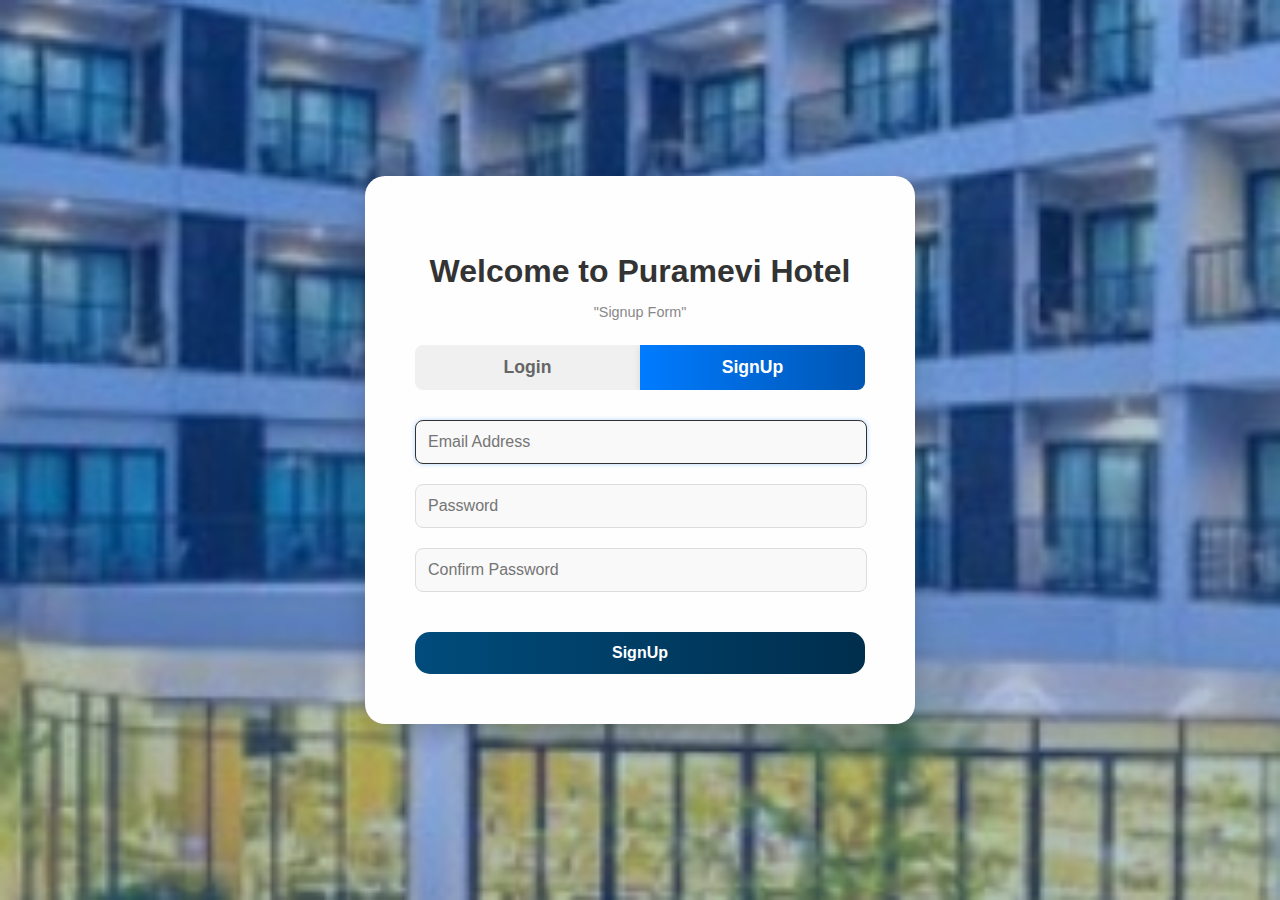
<file: login.html>
<!DOCTYPE html>
<html lang="id">
<head>
    <meta charset="UTF-8">
    <meta name="viewport" content="width=device-width, initial-scale=1.0">
    <title>Welcome to Puramevi Hotel - Signup</title>
    <style>
        :root {
            --primary-bg-dark: #1a1a1a;
            --secondary-bg-dark: #2c2c2c;
            --text-color-light: white;
            --text-color-dark: #333; 
            --border-color: #ddd;
            --input-bg-color: #f9f9f9; 
            --button-primary-bg: linear-gradient(to right, #007bff, #0056b3); 
            --button-primary-text: white;
            --button-secondary-bg: #e0e0e0; 
            --button-secondary-text: #666;
            --modal-bg-color: #fefefe; 
            --shadow-color: rgba(0, 0, 0, 0.2);
        }

        body{
            margin: 0;
            font-family: Arial, sans-serif;
            display: flex;
            justify-content: center;
            align-items: center;
            min-height: 100vh;
            background-image: url('main-1.png'); 
            background-size: cover;
            background-position: center;
            background-repeat: no-repeat;
            color: var(--text-color-dark);
            position: relative;
        }

        body::before {
            content: "";
            position: absolute;
            top: 0;
            left: 0;
            right: 0;
            bottom: 0;
            background-color: rgba(0, 100, 300, 0.3); /* Warna biru dengan 30% opacity */
            z-index: -1; /* Letakkan di bawah konten tapi di atas background */
        }

        .modal-container {
            background-color: var(--modal-bg-color);
            border-radius: 20px;
            padding: 50px;
            box-shadow: 0 10px 30px var(--shadow-color);
            width: 90%;
            max-width: 550px;
            text-align: center;
            box-sizing: border-box; 
        }

        .modal-container h2 {
            font-size: 2em;
            margin-bottom: 5px;
            color: var(--text-color-dark);
        }

        .modal-container p.subtitle {
            font-size: 0.9em;
            color: #888;
            margin-bottom: 25px;
        }

        .toggle-buttons {
            display: flex;
            background-color: #f0f0f0; 
            border-radius: 8px;
            margin-bottom: 30px;
            overflow: hidden; 
        }

        .toggle-buttons button {
            flex: 1;
            padding: 12px 15px;
            border: none;
            cursor: pointer;
            font-size: 1.1em;
            font-weight: bold;
            transition: all 0.3s ease;
            color: var(--button-secondary-text);
            background-color: transparent;
        }

        .toggle-buttons button.active {
            background: var(--button-primary-bg); 
            color: var(--button-primary-text);
            box-shadow: 0 2px 8px rgba(0, 0, 0, 0.1);
        }

        .input-group {
            margin-bottom: 20px;
        }

        .input-group input {
            width: calc(100% - 24px); 
            padding: 12px;
            border: 1px solid var(--border-color);
            border-radius: 8px;
            font-size: 1em;
            color: var(--text-color-dark);
            background-color: var(--input-bg-color);
            outline: none;
            transition: border-color 0.3s ease, box-shadow 0.3s ease;
        }

        .input-group input:focus {
            border-color: var(--link-color);
            box-shadow: 0 0 5px rgba(0, 123, 255, 0.3);
        }

        .signup-button {
            width: 100%;
            padding: 12px;
            border: none;
            border-radius: 15px;
            background: linear-gradient(to right, #004c7c, #002e4d); 
            color: white;
            font-size: 1em;
            font-weight: bold;
            cursor: pointer;
            margin-top: 20px;
            transition: background 0.3s ease, transform 0.2s ease;
        }

        .signup-button:hover {
            background: linear-gradient(to right, #003e6b, #001f33);
            transform: translateY(-2px);
        }

        .signup-button:active {
            transform: translateY(0);
        }

        /* Responsif */
        @media (max-width: 500px) {
            .modal-container {
                padding: 30px 20px;
            }
            .modal-container h2 {
                font-size: 1.8em;
            }
            .toggle-buttons button {
                font-size: 1em;
                padding: 10px 12px;
            }
            .input-group input {
                padding: 10px;
            }
            .signup-button {
                padding: 12px;
                font-size: 1.1em;
            }
        }
    </style>
</head>
<body>
    <div class="modal-container">
        <h2>Welcome to Puramevi Hotel</h2>
        <p class="subtitle">"Signup Form"</p>

        <div class="toggle-buttons">
            <button id="loginBtn">Login</button>
            <button id="signupBtn" class="active">SignUp</button>
        </div>

        <form id="signupForm">
            <div class="input-group">
                <input type="email" placeholder="Email Address" required>
            </div>
            <div class="input-group">
                <input type="password" placeholder="Password" required>
            </div>
            <div class="input-group">
                <input type="password" placeholder="Confirm Password" required>
            </div>
            <button type="submit" class="signup-button">SignUp</button>
        </form>

        <form id="loginForm" style="display: none;">
            <div class="input-group">
                <input type="email" placeholder="Email Address" required>
            </div>
            <div class="input-group">
                <input type="password" placeholder="Password" required>
            </div>
            <button type="submit" class="signup-button">Login</button>
            <p style="font-size:0.9em; margin-top:20px;"><a href="#" style="color:#007bff; text-decoration:none;">Forgot Password?</a></p>
        </form>
    </div>

    <script>
        document.addEventListener('DOMContentLoaded', function() {
            const loginBtn = document.getElementById('loginBtn');
            const signupBtn = document.getElementById('signupBtn');
            const loginForm = document.getElementById('loginForm');
            const signupForm = document.getElementById('signupForm');

            loginBtn.addEventListener('click', function() {
                loginBtn.classList.add('active');
                signupBtn.classList.remove('active');
                loginForm.style.display = 'block';
                signupForm.style.display = 'none';
            });

            signupBtn.addEventListener('click', function() {
                signupBtn.classList.add('active');
                loginBtn.classList.remove('active');
                signupForm.style.display = 'block';
                signupForm.querySelector('input[type="email"]').focus(); // Fokus ke email signup
                loginForm.style.display = 'none';
            });

            // Set initial focus to signup form if it's visible by default
            if (signupForm.style.display !== 'none') {
                 signupForm.querySelector('input[type="email"]').focus();
            }

            // Basic form submission prevention for demo purposes
            signupForm.addEventListener('submit', function(e) {
                e.preventDefault();
                alert('Signup form submitted! (This is a demo, no actual submission)');
                // Implement actual signup logic here
            });

            loginForm.addEventListener('submit', function(e) {
                e.preventDefault();
                alert('Login form submitted! (This is a demo, no actual submission)');
                // Implement actual login logic here
            });
        });
    </script>
</body>
</html>
</file>
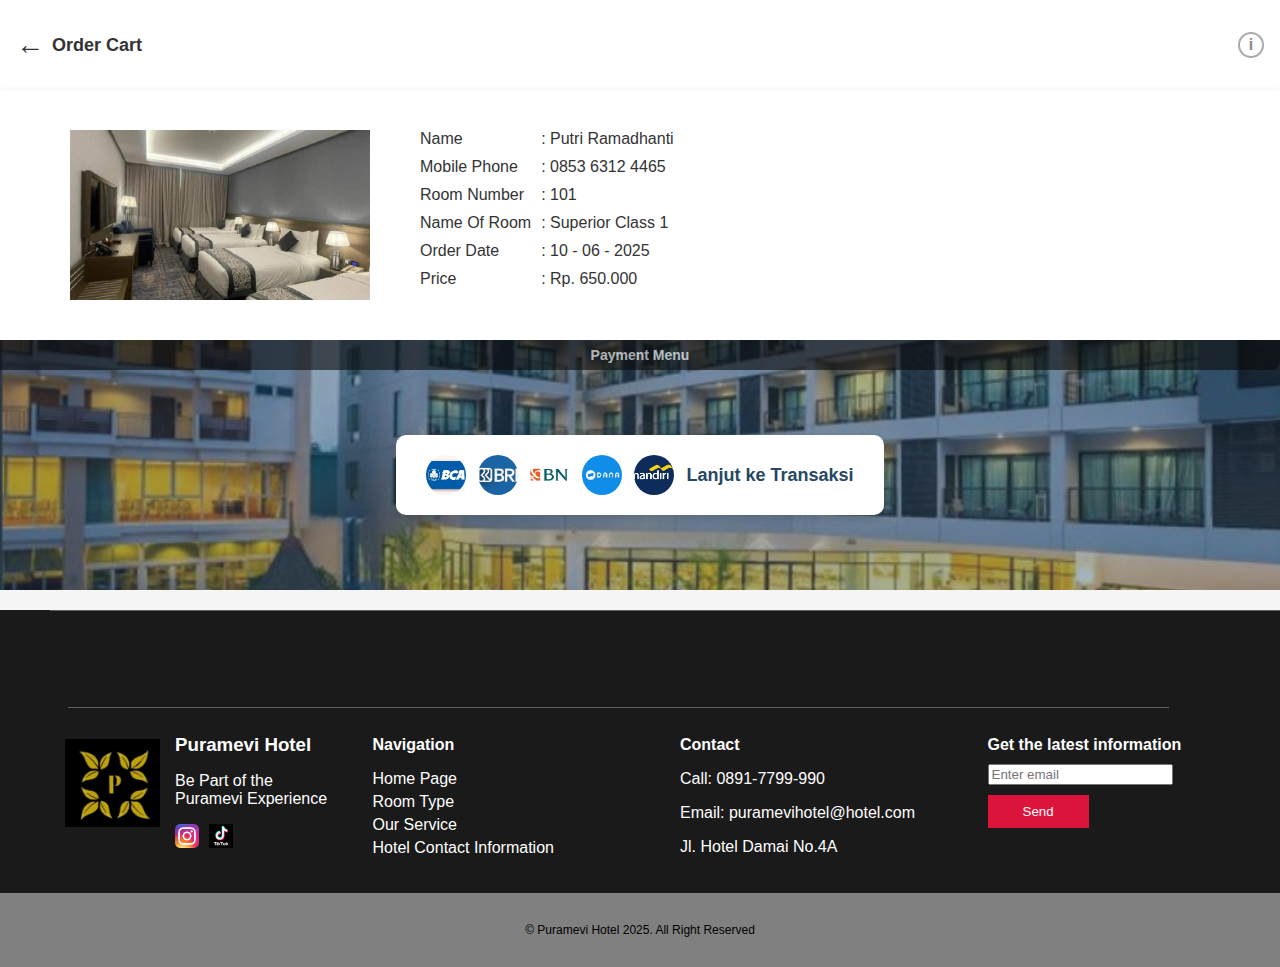
<file: payment.html>
<!DOCTYPE html>
<html lang="id">
<head>
  <meta charset="UTF-8">
  <meta name="viewport" content="width=device-width, initial-scale=1.0">
  <title>Halaman Pembayaran</title>
  <style>
    * {
      box-sizing: border-box;
    }

    body {
      font-family: Arial, sans-serif;
      margin: 0;
      padding: 0;
      background-color: #f5f5f5;
    }

    .sub-header {
      height: 90px;
      background-color: white;
      display: flex;
      align-items: center;
      justify-content: space-between;
      padding: 0 16px;
      box-shadow: 0 2px 4px rgba(0,0,0,0.1);
    }

    .left-group {
      display: flex;
      align-items: center;
    }

    .back-button {
      font-size: 28px;
      font-weight: 900;
      color: #333;
      text-decoration: none;
      cursor: pointer;
      margin-right: 8px;
      padding: 0;
      line-height: 1;
      user-select: none;
      display: inline-block;
      background: none;
      border: none;
    }

    .page-title {
      font-size: 18px;
      font-weight: bold;
      color: #333;
    }

    .info-button {
      display: flex;
      align-items: center;
      justify-content: center;
      width: 26px;
      height: 26px;
      background-color: #fff;
      border: 2px solid #aaa;
      color: #888;
      font-weight: bold;
      border-radius: 50%;
      text-decoration: none;
      font-size: 16px;
      transition: background-color 0.2s, color 0.2s;
    }

    .info-button:hover {
      background-color: #f9f9f9;
      color: #666;
      border-color: #888;
    }

    /* ============= detail pembayaran ============= */
    .detail-pembayaran {
  display: flex;
  align-items: flex-start;
  width: 100%;
  background-color: #fff;
  padding: 40px 20px;
  box-shadow: 0 2px 8px rgba(0, 0, 0, 0.1);
}

.detail-pembayaran img {
  width: 300px;
  height: 170px;
  object-fit: cover;
  margin-left: 50px;
  margin-right: 50px; /* Atur jarak langsung dari gambar */
}

.keterangan {
  flex: 1;
  padding: 0; /* Hapus padding agar tidak menambah jarak */
  display: flex;
  align-items: center;
}

.info-grid {
  display: grid;
  grid-template-columns: max-content 1fr;
  row-gap: 10px;
  column-gap: 10px;
  font-size: 16px;
  color: #333;
}


    /* ========== menu pembayaran dengan background dan overlay biru ========== */
    .menu-pembayaran {
  position: relative;
  width: 100%;
  height: 250px;
  padding: 40px 20px 20px;
  box-sizing: border-box;
  overflow: hidden;
  display: flex;
  flex-direction: column;
  align-items: center;
  justify-content: center;
}

.menu-pembayaran::before {
  content: '';
  position: absolute;
  top: 0;
  left: 0;
  width: 100%;
  height: 100%;
  background-image: url('main-1.png'); /* Ganti path gambar */
  background-size: cover;
  background-position: center;
  z-index: 0;
}

.menu-pembayaran::after {
  content: '';
  position: absolute;
  top: 0;
  left: 0;
  width: 100%;
  height: 100%;
  background-color: rgba(38, 71, 98, 0.4);
  z-index: 1;
}

.menu-pembayaran > * {
  position: relative;
  z-index: 2;
}

.menu-pembayaran-label {
  position: absolute;
  top: 0;
  left: 0;
  background-color: #0A0A0A;
  opacity: 60%;
  color: white;
  font-size: 14px;
  font-weight: bold;
  padding: 3px 12px;
  border-bottom-right-radius: 8px;
  height: 30px;
  width: 100%;
  line-height: 15px;
  display: flex;
  align-items: center;
  justify-content: center;
  z-index: 3;
}

.go-to-transaction {
  background-color: #fff;
  padding: 20px 30px;
  border-radius: 10px;
  text-decoration: none;
  color: #264762;
  font-size: 18px;
  font-weight: bold;
  display: flex;
  align-items: center;
  gap: 12px;
  box-shadow: 0 3px 8px rgba(0, 0, 0, 0.15);
  transition: transform 0.2s, background-color 0.2s;
}

.go-to-transaction img {
  width: 40px;
  height: 40px;
  border-radius: 50%;
  object-fit: cover;
}

.go-to-transaction:hover {
  background-color: #e2ecf1;
  transform: scale(1.03);
}

footer {
            background-color: #1a1a1a;
            color: white;
           
        }

        .footer-content {
          display: flex;
          flex-wrap: wrap;
          position: relative;
          margin-left: 50px;
          padding-top: 90px; /* Ruang di atas konten */
          margin-top: 20px; /* Ruang dari elemen sebelumnya */
      }

/* Garis horizontal penuh di atas footer content */
.footer-content::before {
    content: "";
    position: absolute;
    top: 0;
    left: 0;
    right: 0;
    height: 1px;
    background: linear-gradient(90deg, transparent, white, transparent);
    background: rgba(255, 255, 255, 0.3); /* Alternatif lebih sederhana */
}

.footer-content > div {
    flex: 1;
    min-width: 200px;
    padding: 15px;
    position: relative;
}

/* Garis horizontal penuh di bawah footer content */
.footer-content::after {
    content: "";
    position: absolute;
    bottom: 180px; /* Sesuaikan dengan margin yang diinginkan */
    left: 1.5%;
    right: 9%;
    height: 1px;
    background: rgba(255, 255, 255, 0.3);
}


        .footer-content h3, .footer-content h4 {
            margin-bottom: 10px;
        }

        .footer-content ul {
            list-style: none;
            padding-left: 0;
        }

        .footer-content ul li {
            margin-bottom: 5px;
        }

        .brand-logo-container {
        display: flex;
        align-items: center;
        gap: 15px;
        }

          .hotel-logo {
              width: 95px; /* Adjust as needed */
              height: auto;
          }

          .socials {
              display: flex;
              gap: 10px;
              margin-top: 10px;
          }

          .socials img {
              width: 24px; /* Standard icon size */
              height: 24px;
              transition: transform 0.3s ease;
          }

          .socials img:hover {
              transform: scale(1.1); /* Small hover effect */
          }

        .newsletter button {
            background-color: crimson;
            color: white;
            border: none;
            margin-top: 10px;
            padding: 9px 35px;
            cursor: pointer;
        }

        .copyright {
            background: grey;
            text-align: center;
            margin-top: 5px;
            padding: 30px;
            font-size: 12px;
            color: #000000;
        }

        /* Arrow Styles */
        .arrow-container {
            position: absolute;
            width: 40px;
            height: 58px;
            right: 20px;
            top: 5px;
        }
        
        .circle {
            box-sizing: border-box;
            position: absolute;
            width: 35px;
            height: 35px;
            left: 0;
            top: 14px;
            background: #FFFFFF;
            border: 1px solid #9C9C9C;
            border-radius: 50%;
        }
        
        .i-text {
            position: absolute;
            width: 43px;
            height: 32px;
            right: 0px;
            top: 18px;
            font-family: 'Poppins';
            font-style: normal;
            font-weight: 600;
            font-size: 20px;
            line-height: 36px;
            text-align: center;
            text-transform: capitalize;
            color: #1E1E1E;
        }
        
        .dot {
            position: absolute;
            width: 43px;
            height: 32px;
            right: 0px;
            top: 0;
            font-family: 'Poppins';
            font-style: normal;
            font-weight: 600;
            font-size: 20px;
            line-height: 36px;
            text-align: center;
            text-transform: capitalize;
            color: #1E1E1E;
        }
  </style>
</head>
<body>

  <section class="sub-header">
    <div class="left-group">
      <a href="index.html" class="back-button" aria-label="Kembali">&#8592;</a>
      <span class="page-title">Order Cart</span>
    </div>
    <a href="information.html" class="info-button" title="Information" aria-label="Informasi">i</a>
  </section>

  <section class="detail-pembayaran">
  <img src="Superior-1.jpg" alt="Gambar Pembayaran">
  <div class="keterangan">
    <div class="info-grid">
      <span>Name</span>         <span>: Putri Ramadhanti</span>
      <span>Mobile Phone</span> <span>: 0853 6312 4465</span>
      <span>Room Number</span>  <span>: 101</span>
      <span>Name Of Room</span> <span>: Superior Class 1</span>
      <span>Order Date</span>   <span>: 10 - 06 - 2025</span>
      <span>Price</span>        <span>: Rp. 650.000</span>
    </div>
  </div>
</section>

 <section class="menu-pembayaran">
  <div class="menu-pembayaran-label">Payment Menu</div>

  <!-- Kontainer klik ke transaksi -->
  <a href="transaksi.html" class="go-to-transaction">
    <img src="BCA.jpg" alt="Payment Icon">
    <img src="BRI.jpg" alt="Payment Icon">
    <img src="BNI.jpg" alt="Payment Icon">
    <img src="Dana.jpg" alt="Payment Icon">
    <img src="mandiri.jpg" alt="Payment Icon">
    <span>Lanjut ke Transaksi</span>
  </a>
</section>

<footer>
        <div class="footer-content">
            <div class="brand">
              <div class="brand-logo-container">
                  <img src="logo3.jpg" alt="Puramevi Hotel Logo" class="hotel-logo">
                  <div>
                      <h3>Puramevi Hotel</h3>
                      <p>Be Part of the Puramevi Experience</p>
                      <div class="socials">
                          <a href="#"><img src="Instagram.png" alt="Instagram"></a>
                          <a href="#"><img src="Tiktok.jpg" alt="Tiktok"></a>
                      </div>
                  </div>
              </div>
          </div>

            <div class="navigation">
                <h4>Navigation</h4>
                <ul>
                    <li>Home Page</li>
                    <li>Room Type</li>
                    <li>Our Service</li>
                    <li>Hotel Contact Information</li>
                </ul>
            </div>

            <div class="contact">
                <h4>Contact</h4>
                <p>Call: 0891-7799-990</p>
                <p>Email: puramevihotel@hotel.com</p>
                <p>Jl. Hotel Damai No.4A</p>
            </div>

            <div class="newsletter">
                <h4>Get the latest information</h4>
                <input type="email" placeholder="Enter email">
                <br>
                <button>Send</button>
            </div>
        </div>
        <div class="copyright">
            &copy; Puramevi Hotel 2025. All Right Reserved
        </div>
    </footer>

</body>
</html>
</file>
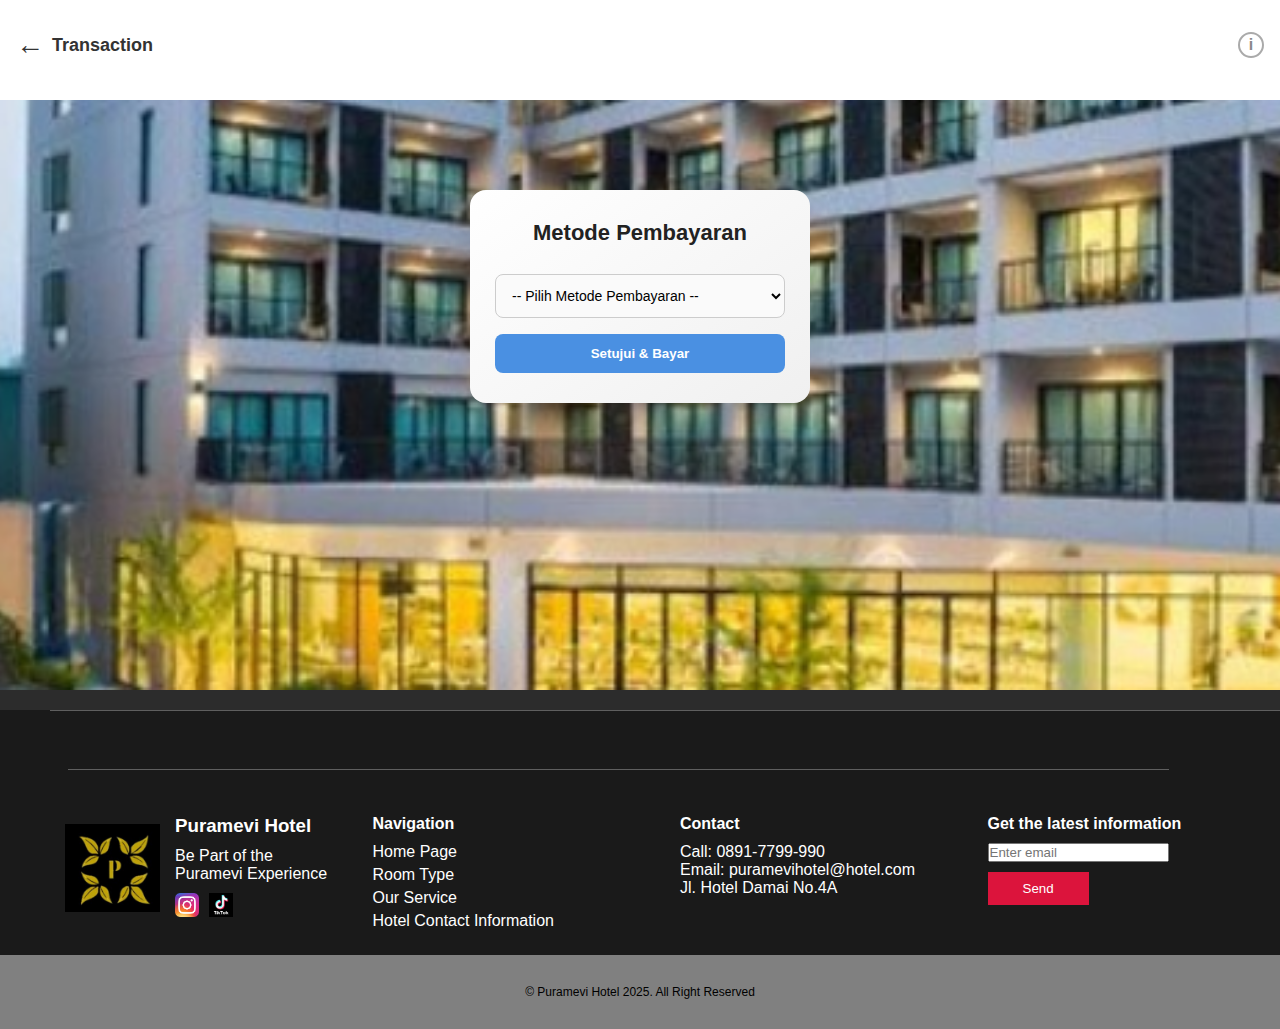
<file: transaksi.html>
<!DOCTYPE html>
<html lang="id">
<head>
  <meta charset="UTF-8" />
  <meta name="viewport" content="width=device-width, initial-scale=1" />
  <title>Halaman Transaksi - Pembayaran</title>
  <style>
    * {
      margin: 0;
      padding: 0;
      box-sizing: border-box;
      font-family: 'Segoe UI', Tahoma, Geneva, Verdana, sans-serif;
    }

    body {
      background-color: #2c2c2c;
      color: white;
    }

    .background-image {
      background-color: white;
      position: relative;
      min-height: 600px;
      padding: 0;
      overflow: hidden;
    }

    .background-image::before {
      content: "";
      position: absolute;
      top: 10px;
      left: 0;
      width: 100%;
      height: calc(100% - 10px);
      background: url('main-1.png') no-repeat center center;
      background-size: cover;
      pointer-events: none;
      z-index: 5;
    }

    .form-container {
      background: linear-gradient(145deg, #ffffff, #f0f0f0);
      color: #333;
      padding: 30px 25px;
      border-radius: 16px;
      width: 340px;
      box-shadow: 0 15px 35px rgba(0, 0, 0, 0.15);
      text-align: left;
      position: relative;
      z-index: 10;
      margin: auto;
      top: 100px;
    }

    .form-container h2 {
      margin-bottom: 18px;
      font-size: 22px;
      color: #222;
      text-align: center;
    }

    .form-container select,
    .form-container input {
      width: 100%;
      padding: 12px;
      margin: 10px 0 16px;
      font-size: 14px;
      border: 1px solid #ccc;
      border-radius: 8px;
      background-color: #fafafa;
      transition: border-color 0.3s;
    }

    .form-container select:focus,
    .form-container input:focus {
      border-color: #4a90e2;
      outline: none;
      background-color: #fff;
    }

    .form-container button {
      background-color: #4a90e2;
      color: white;
      padding: 12px;
      width: 100%;
      border: none;
      border-radius: 8px;
      font-weight: bold;
      cursor: pointer;
      transition: background-color 0.3s ease;
    }

    .form-container button:hover {
      background-color: #357abd;
    }

    #successNotice {
      display: none;
      margin-top: 20px;
      background-color: #d4edda;
      color: #155724;
      border-radius: 8px;
      padding: 16px;
      font-size: 14px;
    }

    .sub-header {
      height: 90px;
      padding: 0 16px;
      background-color: white;
      display: flex;
      align-items: center;
      justify-content: space-between;
      box-shadow: 0 0 10px rgba(0, 0, 0, 0.15);
      z-index: 20;
    }

    .left-group {
      display: flex;
      align-items: center;
    }

    .back-button {
      font-size: 28px;
      font-weight: 900;
      color: #333;
      text-decoration: none;
      cursor: pointer;
      margin-right: 8px;
      line-height: 1;
      user-select: none;
      background: none;
      border: none;
    }

    .page-title {
      font-size: 18px;
      font-weight: bold;
      color: #333;
    }

    .info-button {
      display: flex;
      align-items: center;
      justify-content: center;
      width: 26px;
      height: 26px;
      background-color: #fff;
      border: 2px solid #aaa;
      color: #888;
      font-weight: bold;
      border-radius: 50%;
      text-decoration: none;
      font-size: 16px;
      transition: background-color 0.2s, color 0.2s;
    }

    .info-button:hover {
      background-color: #f9f9f9;
      color: #666;
      border-color: #888;
    }

    footer {
            background-color: #1a1a1a;
            color: white;
           
        }

        .footer-content {
          display: flex;
          flex-wrap: wrap;
          position: relative;
          margin-left: 50px;
          padding-top: 90px; /* Ruang di atas konten */
          margin-top: 20px; /* Ruang dari elemen sebelumnya */
      }

/* Garis horizontal penuh di atas footer content */
.footer-content::before {
    content: "";
    position: absolute;
    top: 0;
    left: 0;
    right: 0;
    height: 1px;
    background: linear-gradient(90deg, transparent, white, transparent);
    background: rgba(255, 255, 255, 0.3); /* Alternatif lebih sederhana */
}

.footer-content > div {
    flex: 1;
    min-width: 200px;
    padding: 15px;
    position: relative;
}

/* Garis horizontal penuh di bawah footer content */
.footer-content::after {
    content: "";
    position: absolute;
    bottom: 180px; /* Sesuaikan dengan margin yang diinginkan */
    left: 1.5%;
    right: 9%;
    height: 1px;
    background: rgba(255, 255, 255, 0.3);
}


        .footer-content h3, .footer-content h4 {
            margin-bottom: 10px;
        }

        .footer-content ul {
            list-style: none;
            padding-left: 0;
        }

        .footer-content ul li {
            margin-bottom: 5px;
        }

        .brand-logo-container {
        display: flex;
        align-items: center;
        gap: 15px;
        }

          .hotel-logo {
              width: 95px; /* Adjust as needed */
              height: auto;
          }

          .socials {
              display: flex;
              gap: 10px;
              margin-top: 10px;
          }

          .socials img {
              width: 24px; /* Standard icon size */
              height: 24px;
              transition: transform 0.3s ease;
          }

          .socials img:hover {
              transform: scale(1.1); /* Small hover effect */
          }

        .newsletter button {
            background-color: crimson;
            color: white;
            border: none;
            margin-top: 10px;
            padding: 9px 35px;
            cursor: pointer;
        }

        .copyright {
            background: grey;
            text-align: center;
            margin-top: 5px;
            padding: 30px;
            font-size: 12px;
            color: #000000;
        }

        /* Arrow Styles */
        .arrow-container {
            position: absolute;
            width: 40px;
            height: 58px;
            right: 20px;
            top: 5px;
        }
        
        .circle {
            box-sizing: border-box;
            position: absolute;
            width: 35px;
            height: 35px;
            left: 0;
            top: 14px;
            background: #FFFFFF;
            border: 1px solid #9C9C9C;
            border-radius: 50%;
        }
        
        .i-text {
            position: absolute;
            width: 43px;
            height: 32px;
            right: 0px;
            top: 18px;
            font-family: 'Poppins';
            font-style: normal;
            font-weight: 600;
            font-size: 20px;
            line-height: 36px;
            text-align: center;
            text-transform: capitalize;
            color: #1E1E1E;
        }
        
        .dot {
            position: absolute;
            width: 43px;
            height: 32px;
            right: 0px;
            top: 0;
            font-family: 'Poppins';
            font-style: normal;
            font-weight: 600;
            font-size: 20px;
            line-height: 36px;
            text-align: center;
            text-transform: capitalize;
            color: #1E1E1E;
        }
  </style>
</head>
<body>
  <section class="sub-header">
    <div class="left-group">
      <a href="index.html" class="back-button" aria-label="Kembali">&#8592;</a>
      <span class="page-title">Transaction</span>
    </div>
    <a href="information.html" class="info-button" title="Information" aria-label="Informasi">i</a>
  </section>

  <section class="background-image">
    <div class="form-container">
      <h2>Metode Pembayaran</h2>
      <form id="paymentForm">
        <select id="paymentMethod" name="method" required>
          <option value="">-- Pilih Metode Pembayaran --</option>
          <option value="cash">Cash</option>
          <option value="transfer">Transfer</option>
        </select>

        <!-- Form untuk transfer -->
        <div id="transferFields" style="display: none;">
          <input type="text" name="bank" placeholder="Masukkan Nama Bank" />
          <input type="text" name="rekening" placeholder="Masukkan No. Rekening" />
          <input type="text" name="atasNama" placeholder="Atas Nama" />
        </div>

        <button type="submit">Setujui & Bayar</button>
      </form>

      <!-- Notifikasi berhasil -->
      <div id="successNotice">
        <strong>Pembayaran Berhasil!</strong><br />
        <span id="paymentDetail"></span>
      </div>
    </div>
  </section>

  <footer>
        <div class="footer-content">
            <div class="brand">
              <div class="brand-logo-container">
                  <img src="logo3.jpg" alt="Puramevi Hotel Logo" class="hotel-logo">
                  <div>
                      <h3>Puramevi Hotel</h3>
                      <p>Be Part of the Puramevi Experience</p>
                      <div class="socials">
                          <a href="#"><img src="Instagram.png" alt="Instagram"></a>
                          <a href="#"><img src="Tiktok.jpg" alt="Tiktok"></a>
                      </div>
                  </div>
              </div>
          </div>

            <div class="navigation">
                <h4>Navigation</h4>
                <ul>
                    <li>Home Page</li>
                    <li>Room Type</li>
                    <li>Our Service</li>
                    <li>Hotel Contact Information</li>
                </ul>
            </div>

            <div class="contact">
                <h4>Contact</h4>
                <p>Call: 0891-7799-990</p>
                <p>Email: puramevihotel@hotel.com</p>
                <p>Jl. Hotel Damai No.4A</p>
            </div>

            <div class="newsletter">
                <h4>Get the latest information</h4>
                <input type="email" placeholder="Enter email">
                <br>
                <button>Send</button>
            </div>
        </div>
        <div class="copyright">
            &copy; Puramevi Hotel 2025. All Right Reserved
        </div>
    </footer>
</file>
<file: style.css>
body {
  margin: 0;
  font-family: Arial, sans-serif;
}

.site-header {
  display: flex;
  align-items: center;
  height: 120px;
  justify-content: space-between;
  padding: 10px 50px;
  background-color: #fff;
  box-shadow: 0 2px 8px rgba(0, 0, 0, 0.05);
}

.logo,
.login {
  width: 80px;
  height: 80px;
  display: flex;
  align-items: center;
  justify-content: center;
}

.logo img {
  max-width: 100%;
  max-height: 100%;
  object-fit: contain;
}

.site-text {
  flex: 1;
  text-align: center;
  color: #B39C0F;
}

.site-text h1 {
  margin: 0;
  font-size: 24px;
}

.site-text p {
  margin: 4px 0 0;
  font-size: 14px;
}

.login-icon {
  font-size: 60px;
  color: #B39C0F;
  transition: transform 0.2s ease;
  text-decoration: none;
}

.login-icon:hover {
  transform: scale(1.1);
}


/* ================== NAVBAR ========================= */
.navbar {
  background-color: #000; /* Latar belakang hitam */
  padding: 15px 0;
}

.nav-menu {
  display: flex;
  justify-content: center; /* Tengah secara horizontal */
  list-style: none;
  margin: 0;
  padding: 0;
  gap: 250px; /* Jarak antar menu */
}

.nav-menu li a {
  color: white;
  text-decoration: none;
  font-size: 16px;
  padding: 8px 12px;
  transition: background 0.3s;
}

.nav-menu li a:hover {
  background-color: #333;
  border-radius: 5px;
}

/* ================= LATAR AWAL ================= */
.latar-awal {
  position: relative;
  width: 100%;
  max-height: 500px;
  overflow: hidden;
}

.latar-awal img {
  width: 100%;
  height: auto;
  display: block;
}

/* Overlay transparan */
.overlay {
  position: absolute;
  top: 0;
  left: 0;
  width: 100%;
  height: 100%;
  background-color: rgba(30, 83, 109, 0.53);
  z-index: 1;
}

/* Search Bar */
.search-bar {
  position: absolute;
  top: 30px;
  left: 50%;
  transform: translateX(-50%);
  width: 85%;
  display: flex;
  background-color: white;
  border-radius: 5px;
  box-shadow: 0 2px 6px rgba(0, 0, 0, 0.3);
  z-index: 2;
  padding: 5px; /* beri padding agar tombol dan input tidak penuh ke tepi */
  gap: 10px; /* jarak antar input dan button */
  align-items: center;
  height: 36px;
}

.search-bar input[type="text"] {
  flex-grow: 1;
  border: none;
  padding: 10px;
  font-size: 14px;
  outline: none;
  border-radius: 8px;
  background: white;
}

.search-bar button {
  background-color: #EFEFEF;
  border: none;
  padding: 8px 16px;
  cursor: pointer;
  font-size: 14px;
  border-radius: 5px;
  white-space: nowrap;
  flex-shrink: 0;
  height: 40px; /* tinggi tombol yang lebih kecil dari bar */
}


/* ================= HERO ================ */
.hero-section {
  position: relative;
  overflow: hidden;
  width: 100%;
  height: 150px;
  padding: 10px 50px;
  box-sizing: border-box;
  background: black;
  display: flex;
  align-items: flex-start; /* <--- dari center jadi flex-start */
}

.hero-slider {
  flex: 1;
  position: relative;
  height: 100%;
  overflow: hidden;
  color: white;
}

/* Container 6 gambar kecil */
.slides-small {
  display: flex;
  justify-content: space-between;
  height: 75%;
  transition: opacity 0.3s ease;
  padding-top: 15px;
  gap: 10px; /* Jarak antar gambar */
}

.hero-slide {
  position: relative;
  flex: 1 1 0;
  height: 100%;
  /* Hapus margin agar tidak tabrakan */
}

.hero-slide img {
  width: 100%;
  height: 100%;
  object-fit: cover;
  display: block;
}

/* Label putih kecil di atas gambar */
.img-label {
  position: absolute;
  top: 0;
  left: 0;
  right: 0;
  background: white;
  color: #333;
  padding: 4px 6px 8px 6px;
  font-size: 12px;
  pointer-events: none;
  user-select: none;
  white-space: nowrap;
  overflow: hidden;
  text-overflow: ellipsis;
  box-sizing: border-box;
}

/* Container gambar panjang */
.slide-wide-container {
  height: 100%;
  display: none;
}

.hero-slide-wide {
  position: relative;
  width: 100%;
  height: 100%;
}

.hero-slide-wide img {
  width: 100%;
  height: 100%;
  object-fit: cover;
  border-radius: 8px;
  display: block;
}

/* Panah navigasi kecil warna putih, bentuk > */
.nav-arrow {
  background: transparent;
  border: none;
  color: white;
  cursor: pointer;
  user-select: none;
  padding: 0 10px;
  height: 100%;
  display: flex;
  align-items: center;
  justify-content: center;

  /* Besar kecil panah bisa diatur di sini */
  font-size: 36px;
  font-weight: bold;
  line-height: 1;
  transition: color 0.3s ease;
}

.nav-arrow:hover {
  color: #ddd;
}

.left-arrow {
  transform: rotate(180deg); /* Balik > jadi < */
  margin-right: 5px;
}

.right-arrow {
  margin-left: 5px;
}


/* diskon */
/* SECTION DISKON HERO */
/* SECTION DISKON HERO */
.diskon-hero {
  padding: 20px;
}

.diskon-hero h2 {
  margin-bottom: 16px;
}

/* Grid container */
.destination-grid {
  display: flex;
  flex-wrap: wrap;
  gap: 12px;
}

/* Setiap kartu destinasi */
.card {
  width: calc(16.66% - 12px); /* 6 kolom */
  height: 240px;               /* tinggi card manual */
  box-sizing: border-box;
  background-color: #fff;
  box-shadow: 0 4px 16px rgba(0, 0, 0, 0.2);
  display: flex;
  flex-direction: column;
  overflow: hidden;
}

/* Gambar: 2/3 tinggi card (240 * 2/3 = 160px) */
.image-wrapper {
  position: relative;
  width: 100%;
  height: 160px;
  overflow: hidden;
}

.image-wrapper img {
  width: 100%;
  height: 100%;
  object-fit: cover;
  display: block;
}

/* Label kanan atas */
.label-top {
  position: absolute;
  top: 0;
  right: 0;
  padding: 8px 12px;
  color: #000;
  font-weight: bold;
  background-color: #EA9806;
}

/* Label bawah: 1/3 tinggi card (240 * 1/3 = 80px) */
.label-bottom {
  height: 80px;
  background-color: white;
  color: black;
  padding: 10px;
  font-size: 14px;
  box-sizing: border-box;
  display: flex;
  flex-direction: column;
  justify-content: center;
}

.label-bottom .title {
  font-weight: 300; /* tipis */
  font-size: 16px;
  margin-bottom: 4px;
}

.label-bottom .description {
  font-weight: 700;
  font-size: 14px;
}


/* Responsif tablet */
@media (max-width: 1024px) {
  .card {
    width: calc(33.33% - 12px); /* 3 kolom */
    height: 240px; /* tetap sama */
  }

  .image-wrapper {
    height: 160px; /* tetap sama */
  }

  .label-bottom {
    height: 80px; /* tetap sama */
  }
}

/* Responsif HP */
@media (max-width: 768px) {
  .card {
    width: 100%; /* 1 kolom */
    height: 300px; /* lebih tinggi supaya gambar lebih besar */
  }

  .image-wrapper {
    height: 200px; /* 2/3 dari 300 */
  }

  .label-bottom {
    height: 100px; /* 1/3 dari 300 */
  }
}
</file>
